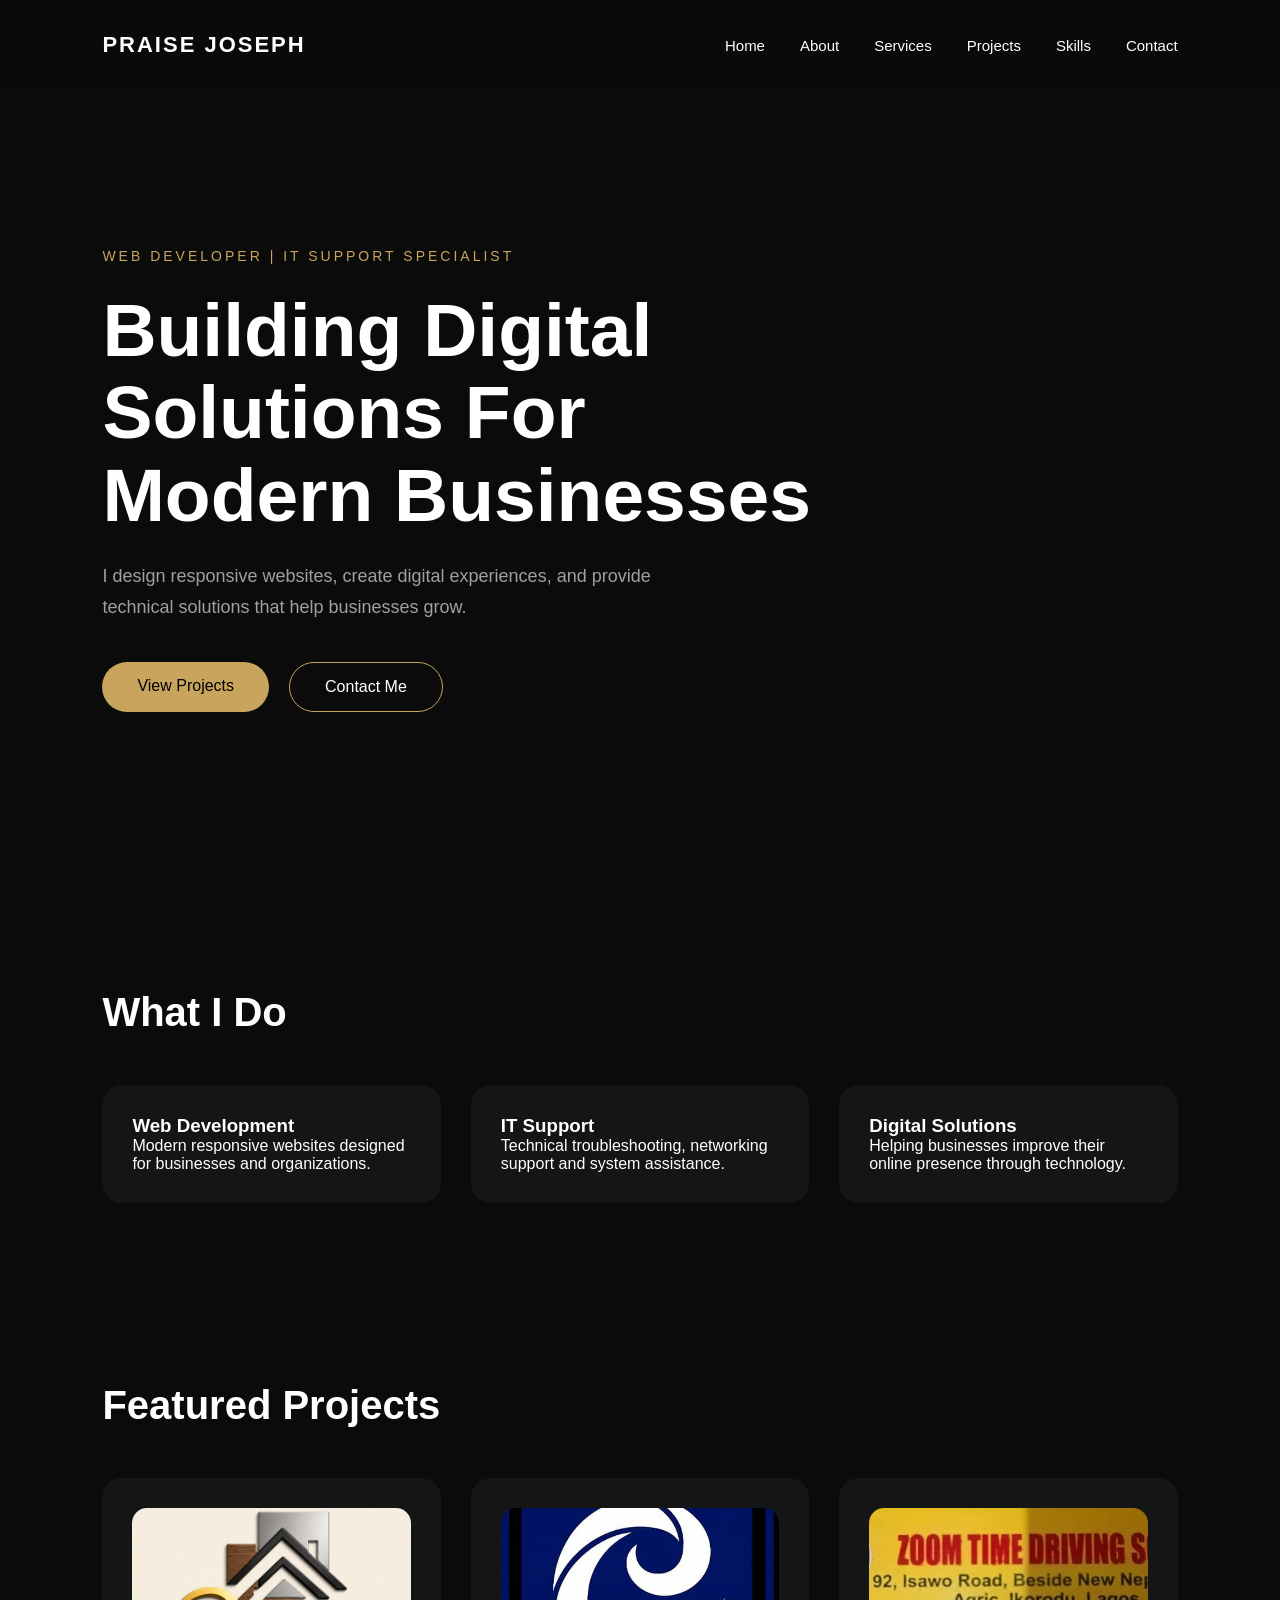
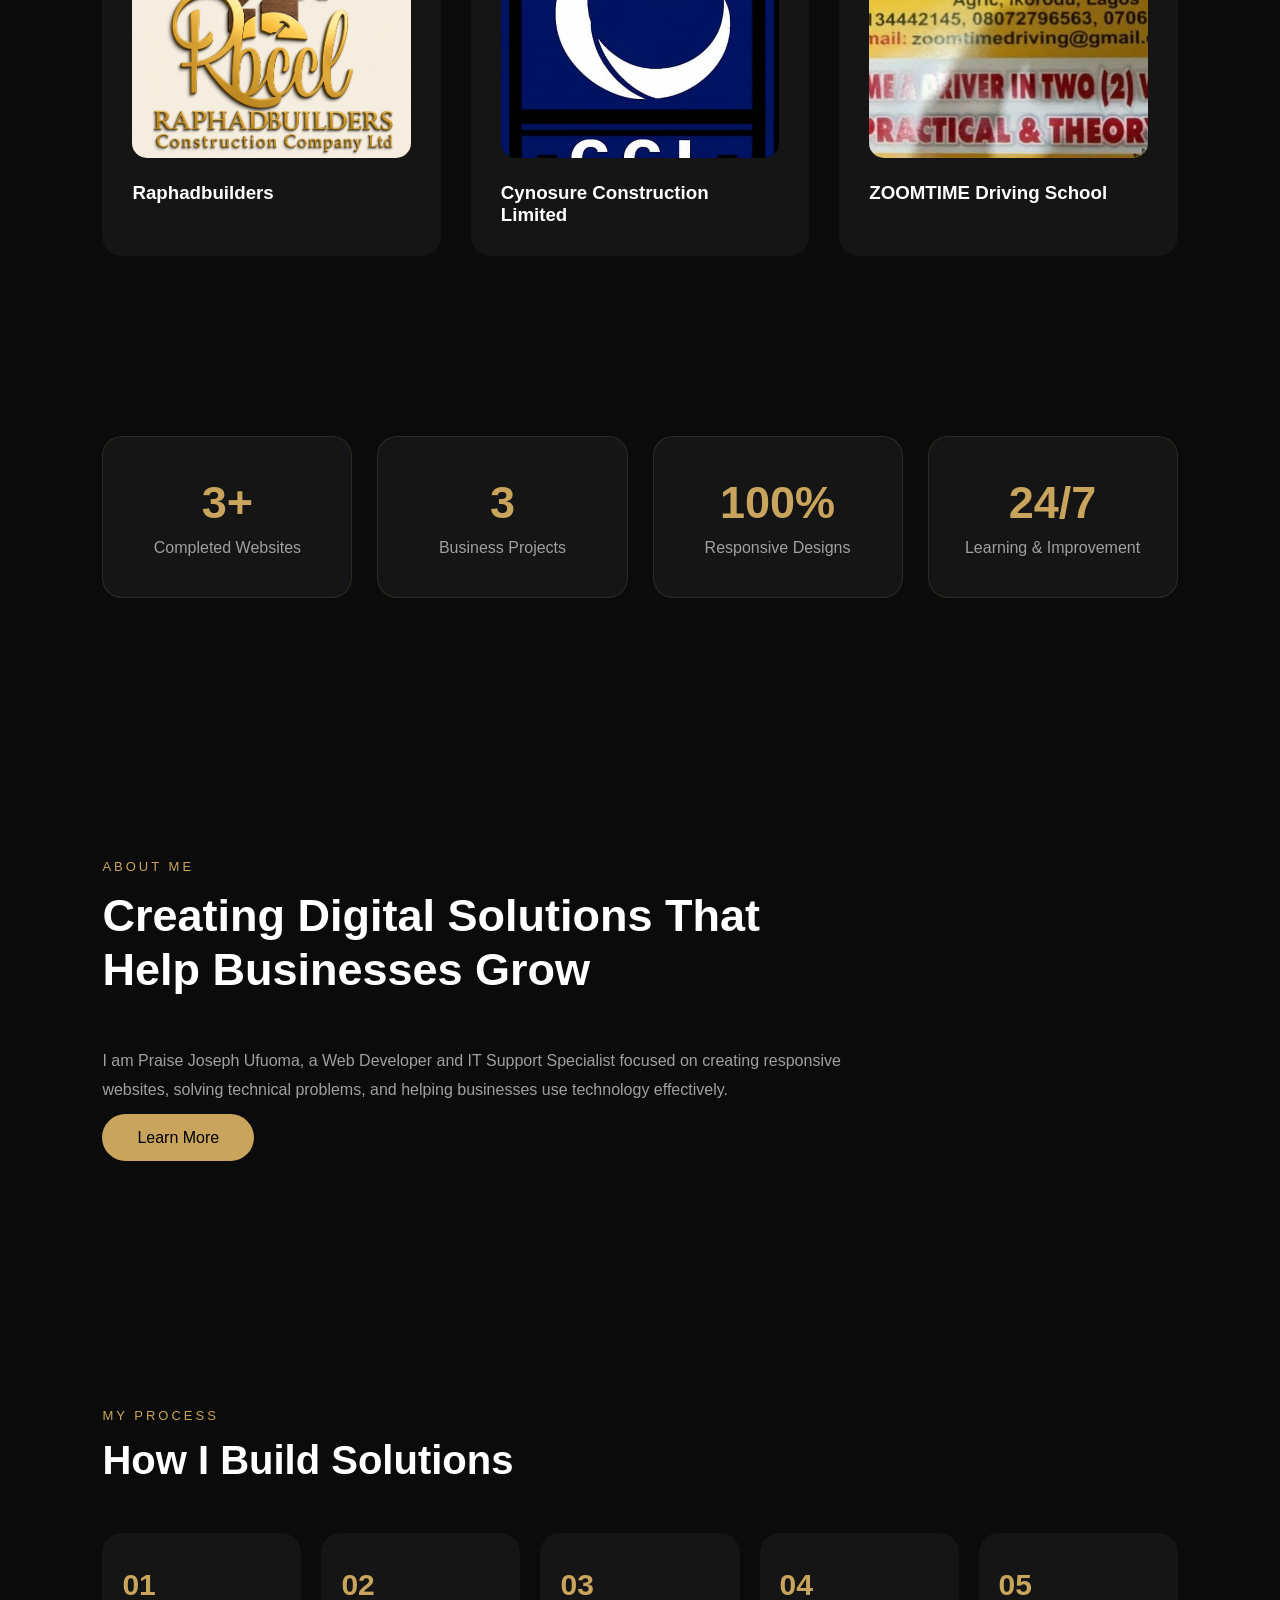
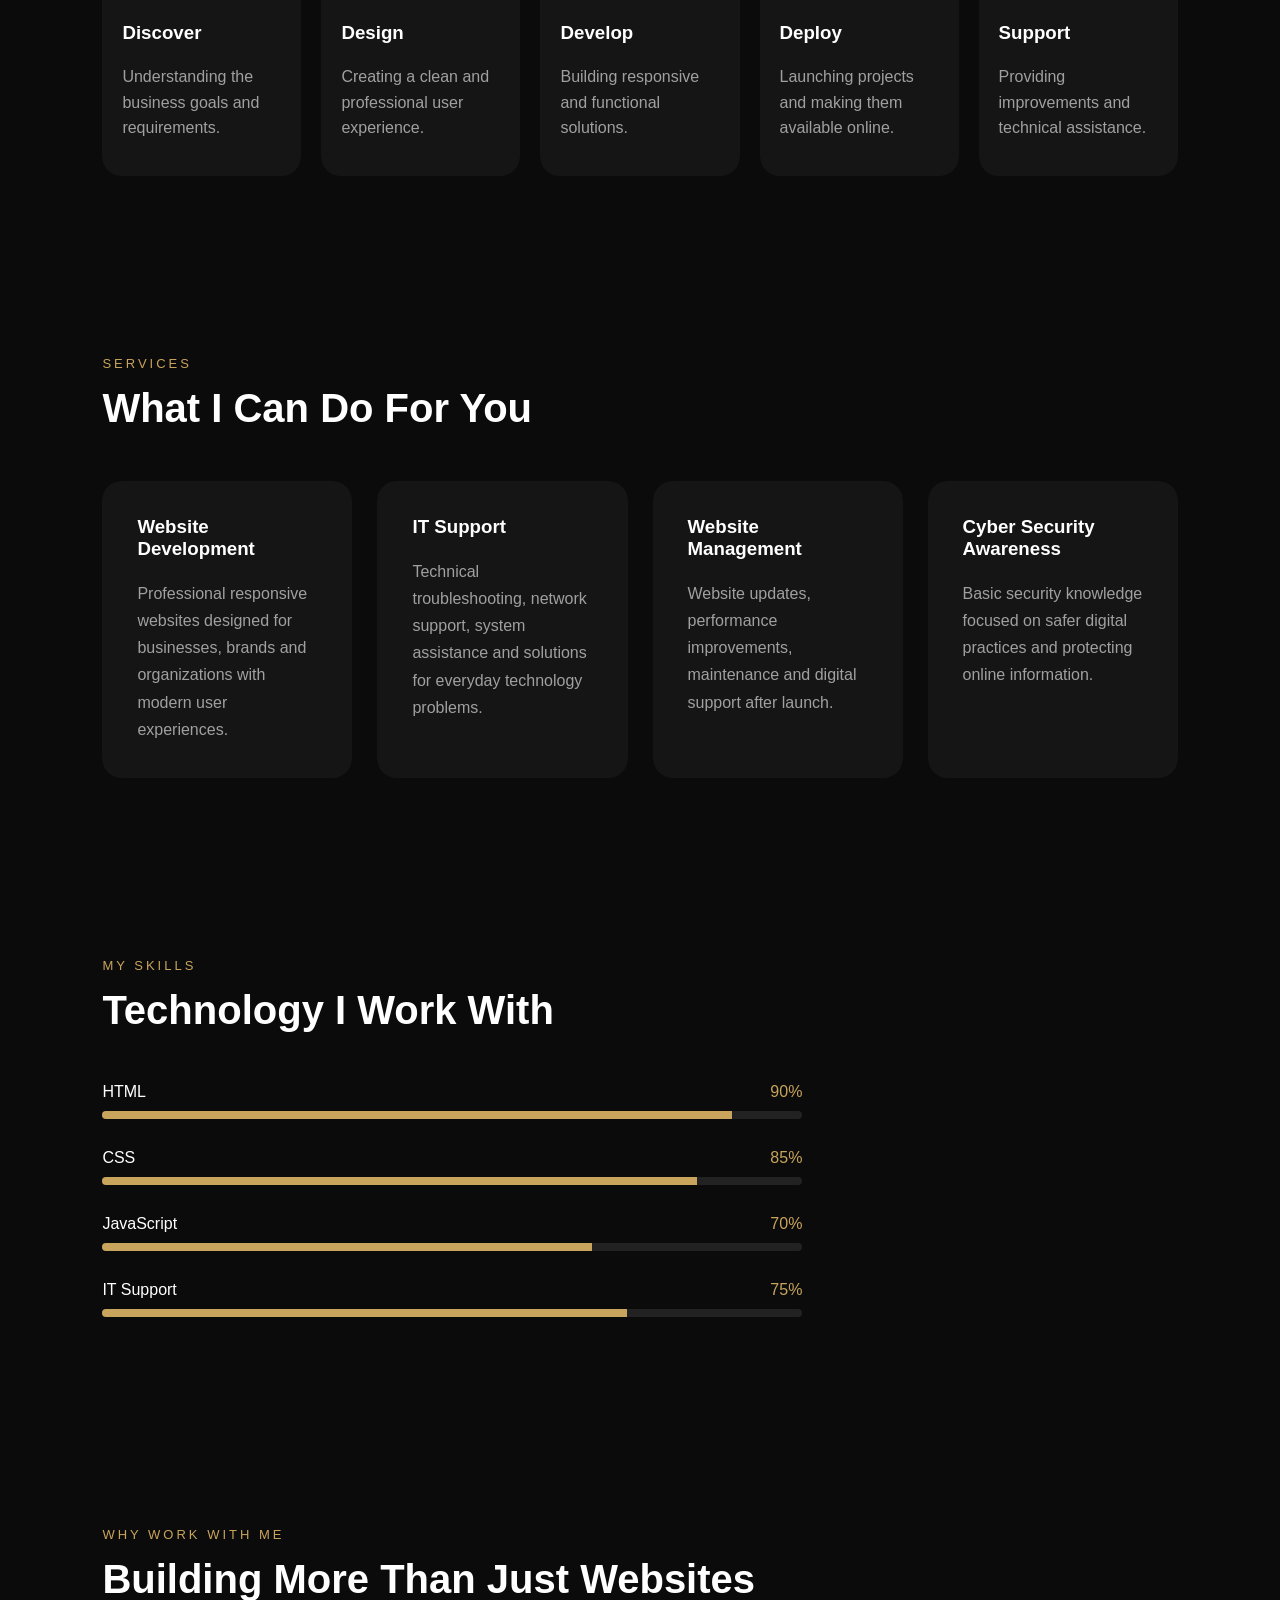
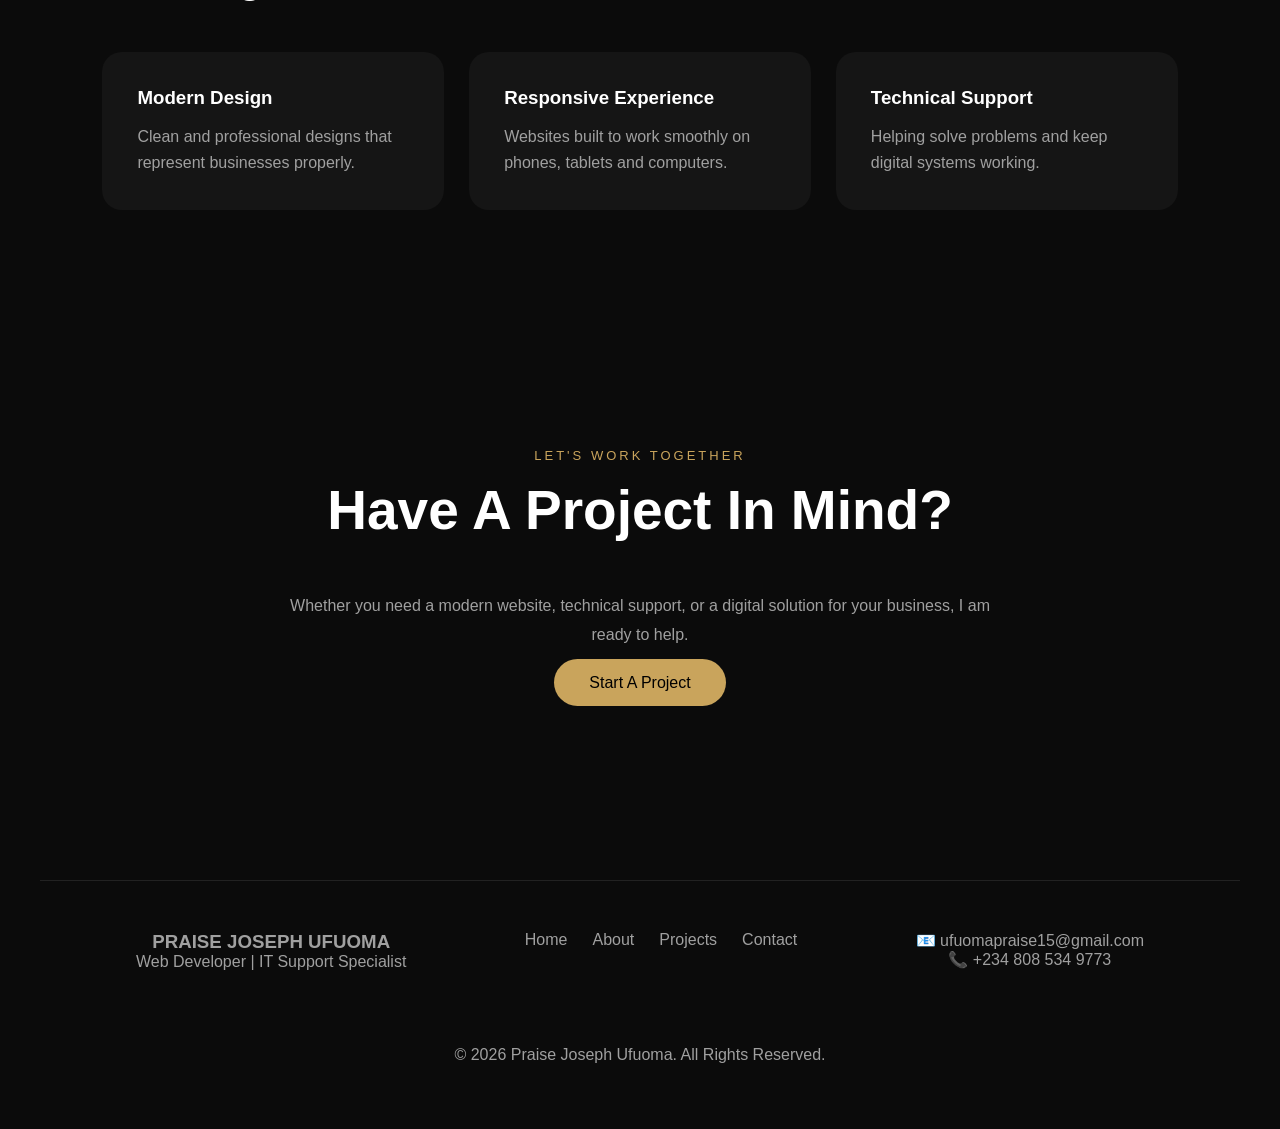
<file: index.html>
<!DOCTYPE html>
<html lang="en">

<head>

<meta charset="UTF-8">

<meta name="viewport" content="width=device-width, initial-scale=1.0">

<title>Praise Joseph Ufuoma | Web Developer & IT Support Specialist</title>

<meta name="description" content="Praise Joseph Ufuoma is a Web Developer and IT Support Specialist creating responsive websites, digital solutions and technical support for businesses in Lagos Nigeria.">

<meta name="keywords" content="Praise Joseph Ufuoma, Web Developer Nigeria, IT Support Specialist, Website Designer Lagos, HTML CSS JavaScript">

<meta name="author" content="Praise Joseph Ufuoma">


<link rel="stylesheet" href="css/style.css">

<link rel="icon" type="image/png" href="images/favicon.png">

<!-- Open Graph / Social Sharing -->

<meta property="og:title" content="Praise Joseph Ufuoma | Web Developer & IT Support Specialist">

<meta property="og:description" content="I create responsive websites, digital solutions and provide IT support for businesses.">

<meta property="og:type" content="website">

<meta property="og:image" content="images/profile.jpg">

<meta property="og:url" content="https://your-domain.com">

<meta name="twitter:card" content="summary_large_image">

<meta name="twitter:title" content="Praise Joseph Ufuoma | Web Developer">

<meta name="twitter:description" content="Web Developer and IT Support Specialist creating modern digital solutions.">

<meta name="twitter:image" content="images/profile.jpg">

<script type="application/ld+json">
{
 "@context":"https://schema.org",
 "@type":"Person",
 "name":"Praise Joseph Ufuoma",
 "jobTitle":"Web Developer and IT Support Specialist",
 "address":{
   "@type":"PostalAddress",
   "addressLocality":"Lagos",
   "addressCountry":"Nigeria"
 },
 "email":"ufuomapraise15@gmail.com",
 "telephone":"+2348085349773",
 "knowsAbout":[
   "Web Development",
   "HTML",
   "CSS",
   "JavaScript",
   "IT Support",
   "Cyber Security"
 ]
}
</script>

</head>


<body>


<!-- LOADING SCREEN -->

<div class="loading-screen">

    <div class="loading-content">

        <img src="images/logo.png"
        alt="Praise Joseph Ufuoma Web Developer Logo"
        class="loading-logo">

        <p>Loading Experience</p>

        <div class="loading-line">
            <span></span>
        </div>

    </div>

</div>




<!-- HEADER -->

<header class="site-header">


<a href="index.html" class="logo">
PRAISE JOSEPH
</a>



<button class="menu-toggle">

<span></span>
<span></span>
<span></span>

</button>



<nav class="nav-menu">

<a href="index.html">Home</a>

<a href="about.html">About</a>

<a href="services.html">Services</a>

<a href="projects.html">Projects</a>

<a href="skills.html">Skills</a>

<a href="contact.html">Contact</a>


</nav>



</header>





<!-- HERO -->

<section class="hero">


<div class="hero-content">


<p class="hero-tag">
WEB DEVELOPER | IT SUPPORT SPECIALIST
</p>


<h1>
Building Digital Solutions For Modern Businesses
</h1>



<p class="hero-text">

I design responsive websites, create digital experiences,
and provide technical solutions that help businesses grow.

</p>




<div class="hero-buttons">


<a href="projects.html" class="btn primary">
View Projects
</a>


<a href="contact.html" class="btn secondary">
Contact Me
</a>



</div>


</div>



</section>





<!-- SERVICES PREVIEW -->

<section class="services-preview">


<h2>
What I Do
</h2>


<div class="service-grid">


<div class="service-card">

<h3>
Web Development
</h3>

<p>
Modern responsive websites designed for businesses and organizations.
</p>

</div>



<div class="service-card">

<h3>
IT Support
</h3>

<p>
Technical troubleshooting, networking support and system assistance.
</p>

</div>



<div class="service-card">

<h3>
Digital Solutions
</h3>

<p>
Helping businesses improve their online presence through technology.
</p>

</div>



</div>


</section>







<!-- PROJECT PREVIEW -->


<section class="projects-preview">


<h2>
Featured Projects
</h2>



<div class="project-grid">


<div class="project-card">

<img 
src="images/raphadbuilders-construction-website.jpg"
alt="Raphadbuilders construction company website designed by Praise Joseph Ufuoma">

<h3>
Raphadbuilders
</h3>

</div>



<div class="project-card">

<img 
src="images/cynosure-construction-website.jpg"
alt="Cynosure Construction Limited website designed by Praise Joseph Ufuoma">


<h3>
Cynosure Construction Limited
</h3>

</div>




<div class="project-card">

<img 
src="images/zoomtime-driving-school-website.jpg"
alt="ZOOMTIME Driving School website designed by Praise Joseph Ufuoma">

<h3>
ZOOMTIME Driving School
</h3>


</div>



</div>



</section>



<!-- =====================================================
     STATS SECTION
===================================================== -->

<section class="stats-section">

<div class="stats-grid">

<div class="stat-card">
<h2>3+</h2>
<p>Completed Websites</p>
</div>


<div class="stat-card">
<h2>3</h2>
<p>Business Projects</p>
</div>


<div class="stat-card">
<h2>100%</h2>
<p>Responsive Designs</p>
</div>


<div class="stat-card">
<h2>24/7</h2>
<p>Learning & Improvement</p>
</div>


</div>

</section>





<!-- =====================================================
     ABOUT PREVIEW
===================================================== -->


<section class="about-preview">


<div class="about-content">

<p class="section-tag">
ABOUT ME
</p>


<h2>
Creating Digital Solutions That Help Businesses Grow
</h2>


<p>
I am Praise Joseph Ufuoma, a Web Developer and IT Support Specialist
focused on creating responsive websites, solving technical problems,
and helping businesses use technology effectively.
</p>


<a href="about.html" class="btn primary">
Learn More
</a>


</div>


</section>





<!-- =====================================================
     MY PROCESS
===================================================== -->


<section class="process-section">


<p class="section-tag">
MY PROCESS
</p>


<h2>
How I Build Solutions
</h2>



<div class="process-grid">


<div class="process-card">

<span>
01
</span>

<h3>
Discover
</h3>

<p>
Understanding the business goals and requirements.
</p>

</div>




<div class="process-card">

<span>
02
</span>

<h3>
Design
</h3>

<p>
Creating a clean and professional user experience.
</p>

</div>




<div class="process-card">

<span>
03
</span>

<h3>
Develop
</h3>

<p>
Building responsive and functional solutions.
</p>

</div>




<div class="process-card">

<span>
04
</span>

<h3>
Deploy
</h3>

<p>
Launching projects and making them available online.
</p>

</div>




<div class="process-card">

<span>
05
</span>

<h3>
Support
</h3>

<p>
Providing improvements and technical assistance.
</p>

</div>


</div>


</section>

<!-- =====================================================
     SERVICES FULL SECTION
===================================================== -->

<section class="services-full">


<p class="section-tag">
SERVICES
</p>


<h2>
What I Can Do For You
</h2>



<div class="services-grid">



<div class="service-box">

<h3>
Website Development
</h3>

<p>
Professional responsive websites designed for businesses,
brands and organizations with modern user experiences.
</p>

</div>



<div class="service-box">

<h3>
IT Support
</h3>

<p>
Technical troubleshooting, network support, system assistance
and solutions for everyday technology problems.
</p>

</div>




<div class="service-box">

<h3>
Website Management
</h3>

<p>
Website updates, performance improvements, maintenance
and digital support after launch.
</p>

</div>




<div class="service-box">

<h3>
Cyber Security Awareness
</h3>

<p>
Basic security knowledge focused on safer digital practices
and protecting online information.
</p>

</div>



</div>


</section>







<!-- =====================================================
     SKILLS SECTION
===================================================== -->


<section class="skills-preview">


<p class="section-tag">
MY SKILLS
</p>


<h2>
Technology I Work With
</h2>



<div class="skill-list">


<div class="skill-item">

<div class="skill-title">

<span>
HTML
</span>

<span>
90%
</span>

</div>

<div class="skill-bar">
<div class="skill-progress html"></div>
</div>


</div>





<div class="skill-item">

<div class="skill-title">

<span>
CSS
</span>

<span>
85%
</span>

</div>

<div class="skill-bar">
<div class="skill-progress css"></div>
</div>


</div>





<div class="skill-item">

<div class="skill-title">

<span>
JavaScript
</span>

<span>
70%
</span>

</div>

<div class="skill-bar">
<div class="skill-progress js"></div>
</div>


</div>





<div class="skill-item">

<div class="skill-title">

<span>
IT Support
</span>

<span>
75%
</span>

</div>

<div class="skill-bar">
<div class="skill-progress it"></div>
</div>


</div>



</div>


</section>








<!-- =====================================================
     WHY CHOOSE ME
===================================================== -->


<section class="why-section">


<p class="section-tag">
WHY WORK WITH ME
</p>


<h2>
Building More Than Just Websites
</h2>



<div class="why-grid">


<div class="why-card">

<h3>
Modern Design
</h3>

<p>
Clean and professional designs that represent businesses properly.
</p>

</div>



<div class="why-card">

<h3>
Responsive Experience
</h3>

<p>
Websites built to work smoothly on phones, tablets and computers.
</p>

</div>




<div class="why-card">

<h3>
Technical Support
</h3>

<p>
Helping solve problems and keep digital systems working.
</p>

</div>



</div>


</section>


<!-- =====================================================
     CONTACT CTA
===================================================== -->

<section class="contact-cta">


<div class="cta-content">


<p class="section-tag">
LET'S WORK TOGETHER
</p>


<h2>
Have A Project In Mind?
</h2>


<p>
Whether you need a modern website, technical support,
or a digital solution for your business, I am ready to help.
</p>



<a href="contact.html" class="btn primary">
Start A Project
</a>


</div>


</section>

<!-- =====================================================
     FOOTER
===================================================== -->


<footer>


<div class="footer-content">


<div class="footer-brand">

<h3>
PRAISE JOSEPH UFUOMA
</h3>

<p>
Web Developer | IT Support Specialist
</p>


</div>




<div class="footer-links">


<a href="index.html">
Home
</a>

<a href="about.html">
About
</a>

<a href="projects.html">
Projects
</a>

<a href="contact.html">
Contact
</a>


</div>




<div class="footer-contact">

<p>
📧 ufuomapraise15@gmail.com
</p>

<p>
📞 +234 808 534 9773
</p>


</div>


</div>




<div class="copyright">

<p>
© 2026 Praise Joseph Ufuoma. All Rights Reserved.
</p>

</div>



</footer>





<script src="js/script.js"></script>


</body>

</html>
</file>
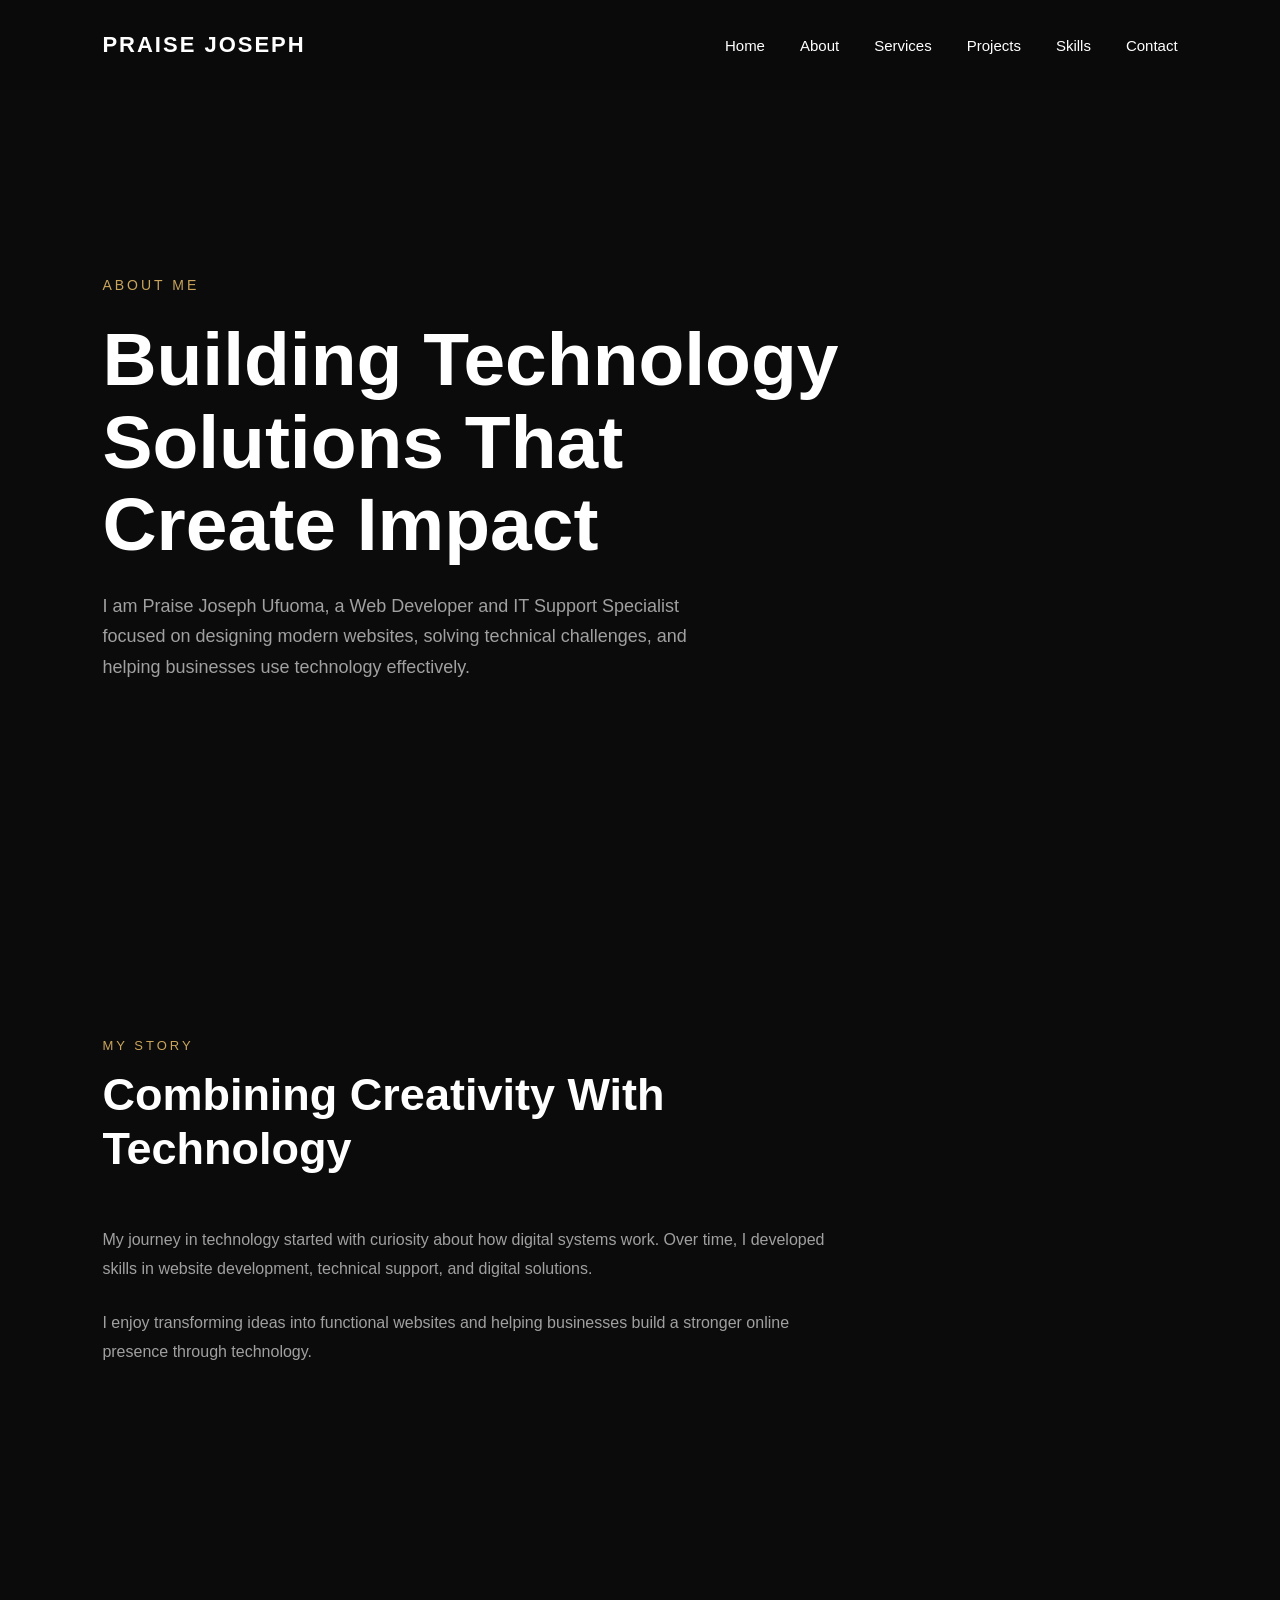
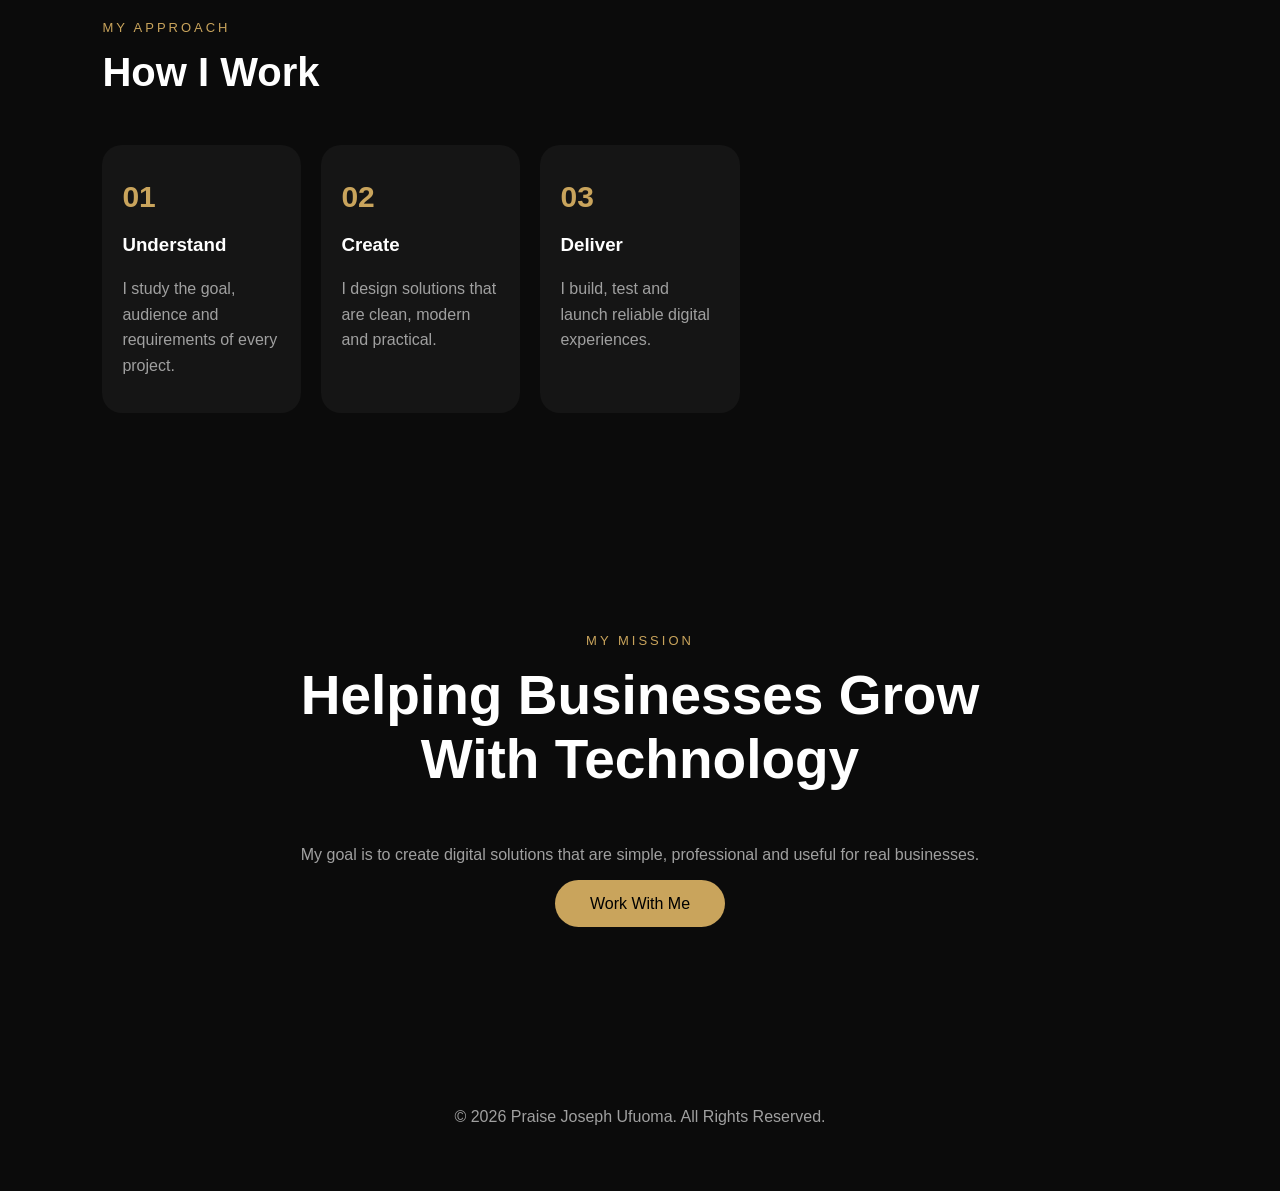
<file: about.html>
<!DOCTYPE html>
<html lang="en">

<head>

<meta charset="UTF-8">

<meta name="viewport" content="width=device-width, initial-scale=1.0">

<title>About Praise Joseph Ufuoma | Web Developer & IT Support Specialist</title>

<meta name="description" content="Learn about Praise Joseph Ufuoma, a Web Developer and IT Support Specialist creating digital solutions for businesses.">

<meta name="author" content="Praise Joseph Ufuoma">

<link rel="stylesheet" href="css/style.css">

<link rel="icon" type="image/png" href="images/favicon.png">

</head>


<body>


<!-- LOADING SCREEN -->

<div class="loading-screen">

<div class="loading-content">

<img src="images/logo.png"
alt="Praise Joseph Ufuoma Web Developer Logo"
class="loading-logo">

<p>Loading Experience</p>

<div class="loading-line">
<span></span>
</div>

</div>

</div>





<!-- HEADER -->

<header class="site-header">


<a href="index.html" class="logo">
PRAISE JOSEPH
</a>


<button class="menu-toggle">

<span></span>
<span></span>
<span></span>

</button>



<nav class="nav-menu">

<a href="index.html">Home</a>

<a href="about.html">About</a>

<a href="services.html">Services</a>

<a href="projects.html">Projects</a>

<a href="skills.html">Skills</a>

<a href="contact.html">Contact</a>

</nav>


</header>






<!-- ABOUT HERO -->


<section class="hero">


<div class="hero-content">


<p class="hero-tag">
ABOUT ME
</p>


<h1>
Building Technology Solutions That Create Impact
</h1>


<p class="hero-text">

I am Praise Joseph Ufuoma, a Web Developer and IT Support Specialist
focused on designing modern websites, solving technical challenges,
and helping businesses use technology effectively.

</p>


</div>


</section>








<!-- MY STORY -->


<section class="about-preview">


<div class="about-content">


<p class="section-tag">
MY STORY
</p>


<h2>
Combining Creativity With Technology
</h2>


<p>

My journey in technology started with curiosity about how digital
systems work. Over time, I developed skills in website development,
technical support, and digital solutions.

</p>


<p>

I enjoy transforming ideas into functional websites and helping
businesses build a stronger online presence through technology.

</p>


</div>


</section>







<!-- APPROACH -->


<section class="process-section">


<p class="section-tag">
MY APPROACH
</p>


<h2>
How I Work
</h2>



<div class="process-grid">


<div class="process-card">

<span>
01
</span>

<h3>
Understand
</h3>

<p>
I study the goal, audience and requirements of every project.
</p>

</div>



<div class="process-card">

<span>
02
</span>

<h3>
Create
</h3>

<p>
I design solutions that are clean, modern and practical.
</p>

</div>



<div class="process-card">

<span>
03
</span>

<h3>
Deliver
</h3>

<p>
I build, test and launch reliable digital experiences.
</p>

</div>


</div>


</section>







<!-- MISSION -->


<section class="contact-cta">


<div class="cta-content">


<p class="section-tag">
MY MISSION
</p>


<h2>
Helping Businesses Grow With Technology
</h2>


<p>

My goal is to create digital solutions that are simple,
professional and useful for real businesses.

</p>


<a href="contact.html" class="btn primary">
Work With Me
</a>


</div>


</section>








<footer>


<div class="copyright">

<p>
© 2026 Praise Joseph Ufuoma. All Rights Reserved.
</p>

</div>


</footer>




<script src="js/script.js"></script>


</body>

</html>
</file>
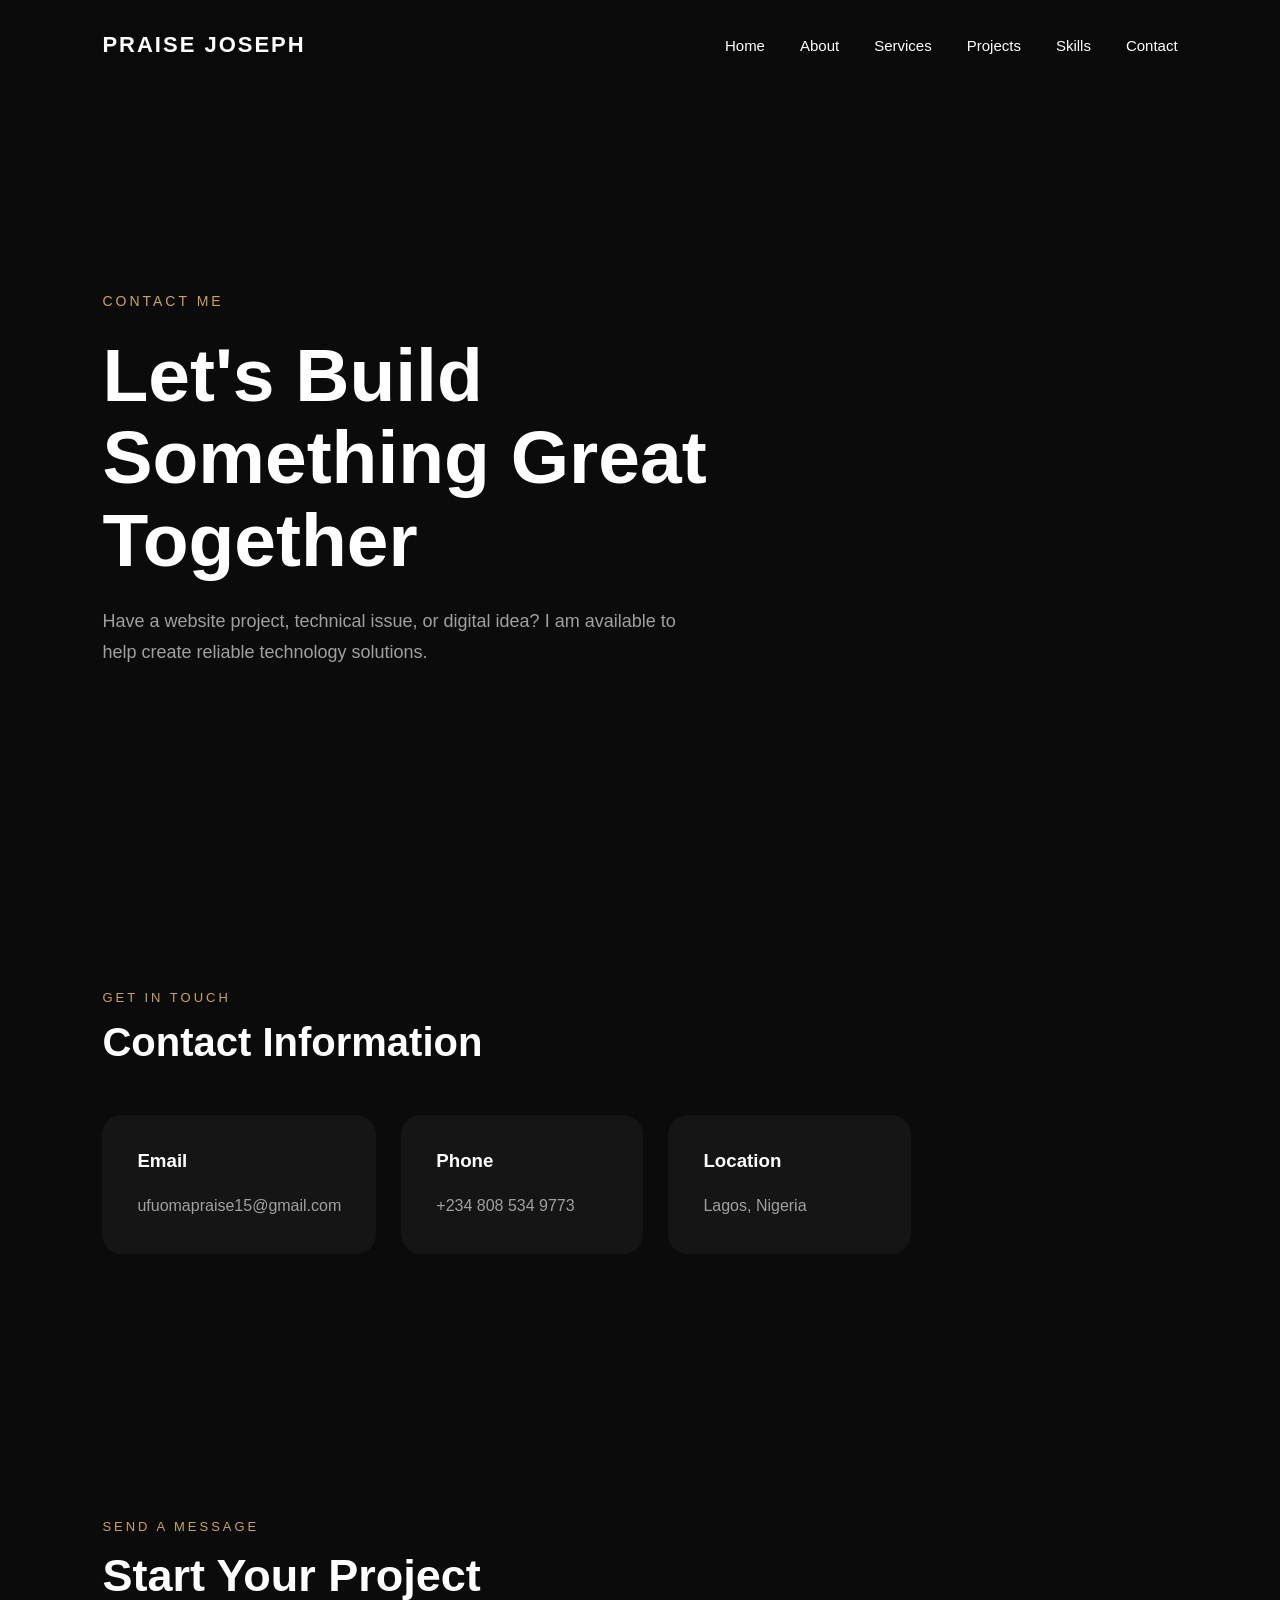
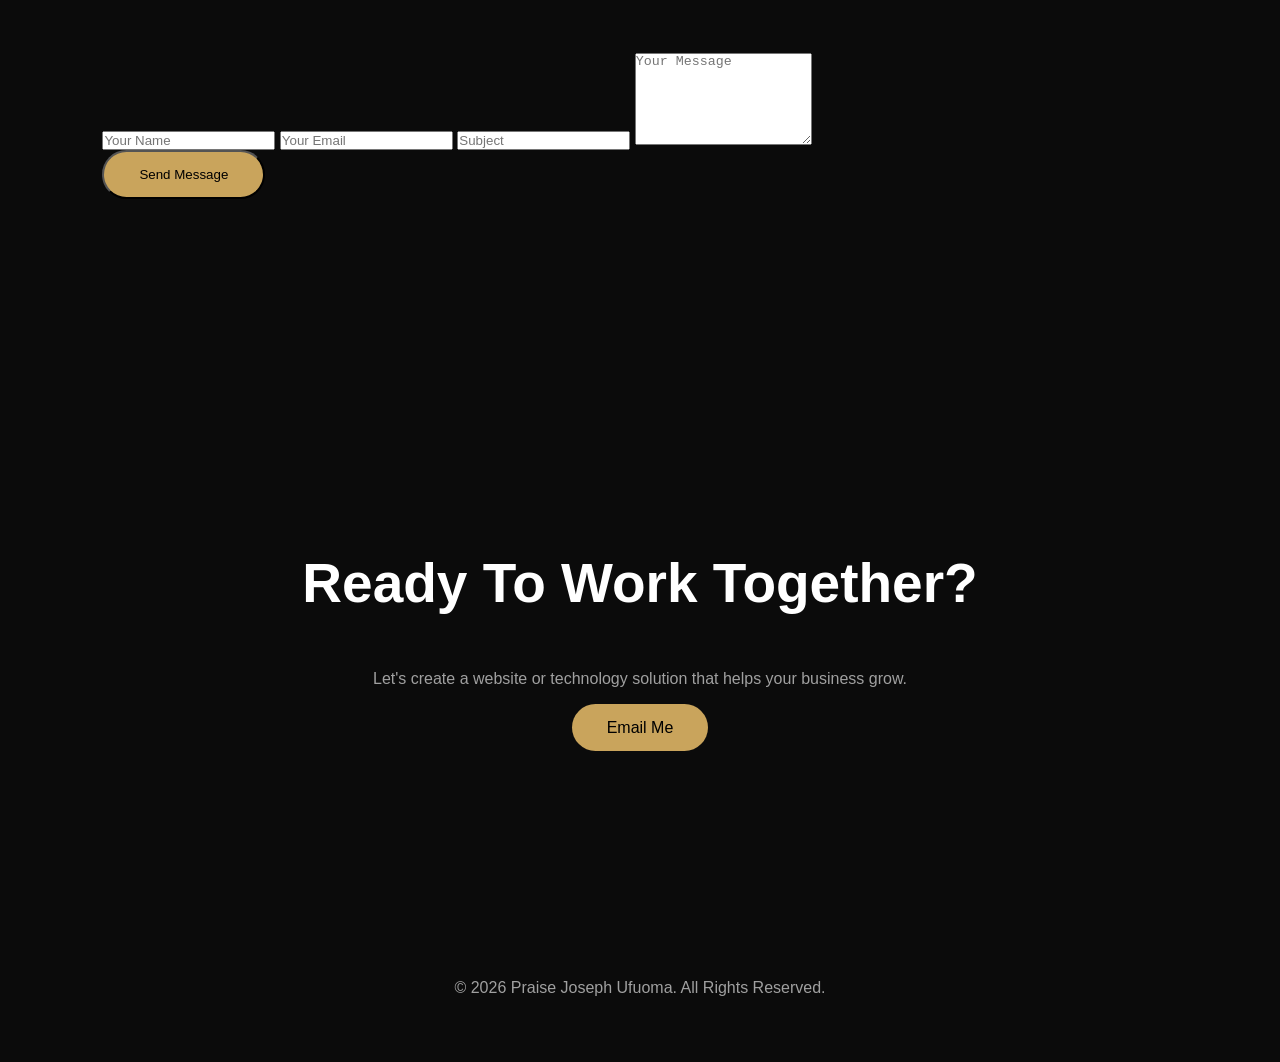
<file: contact.html>
<!DOCTYPE html>
<html lang="en">

<head>

<meta charset="UTF-8">

<meta name="viewport" content="width=device-width, initial-scale=1.0">

<title>Contact Praise Joseph Ufuoma | Web Developer & IT Support Specialist</title>

<meta name="description" content="Contact Praise Joseph Ufuoma for professional website development, IT support and digital solutions.">

<meta name="author" content="Praise Joseph Ufuoma">

<link rel="stylesheet" href="css/style.css">

<link rel="icon" type="image/png" href="images/favicon.png">

</head>


<body>


<div class="loading-screen">

<div class="loading-content">

<img src="images/logo.png"
alt="Praise Joseph Ufuoma Web Developer Logo"
class="loading-logo">

<p>Loading Experience</p>

<div class="loading-line">
<span></span>
</div>

</div>

</div>




<header class="site-header">


<a href="index.html" class="logo">
PRAISE JOSEPH
</a>


<button class="menu-toggle">

<span></span>
<span></span>
<span></span>

</button>



<nav class="nav-menu">

<a href="index.html">Home</a>

<a href="about.html">About</a>

<a href="services.html">Services</a>

<a href="projects.html">Projects</a>

<a href="skills.html">Skills</a>

<a href="contact.html">Contact</a>

</nav>


</header>







<section class="hero">


<div class="hero-content">


<p class="hero-tag">
CONTACT ME
</p>


<h1>
Let's Build Something Great Together
</h1>


<p class="hero-text">

Have a website project, technical issue, or digital idea?
I am available to help create reliable technology solutions.

</p>


</div>


</section>








<section class="services-full">


<p class="section-tag">
GET IN TOUCH
</p>


<h2>
Contact Information
</h2>



<div class="services-grid">


<div class="service-box">

<h3>
Email
</h3>

<p>
ufuomapraise15@gmail.com
</p>

</div>




<div class="service-box">

<h3>
Phone
</h3>

<p>
+234 808 534 9773
</p>

</div>




<div class="service-box">

<h3>
Location
</h3>

<p>
Lagos, Nigeria
</p>

</div>



</div>


</section>








<section class="about-preview">


<div class="about-content">


<p class="section-tag">
SEND A MESSAGE
</p>


<h2>
Start Your Project</h2>



<form class="contact-form">


<input 
type="text"
placeholder="Your Name"
required>


<input 
type="email"
placeholder="Your Email"
required>


<input 
type="text"
placeholder="Subject"
required>



<textarea
placeholder="Your Message"
rows="6"
required></textarea>



<button class="btn primary">
Send Message
</button>



</form>


</div>


</section>








<section class="contact-cta">


<div class="cta-content">


<h2>
Ready To Work Together?
</h2>


<p>

Let's create a website or technology solution
that helps your business grow.

</p>


<a href="mailto:ufuomapraise15@gmail.com" class="btn primary">
Email Me
</a>


</div>


</section>







<footer>

<div class="copyright">

<p>
© 2026 Praise Joseph Ufuoma. All Rights Reserved.
</p>

</div>

</footer>





<script src="js/script.js"></script>


</body>

</html>
</file>
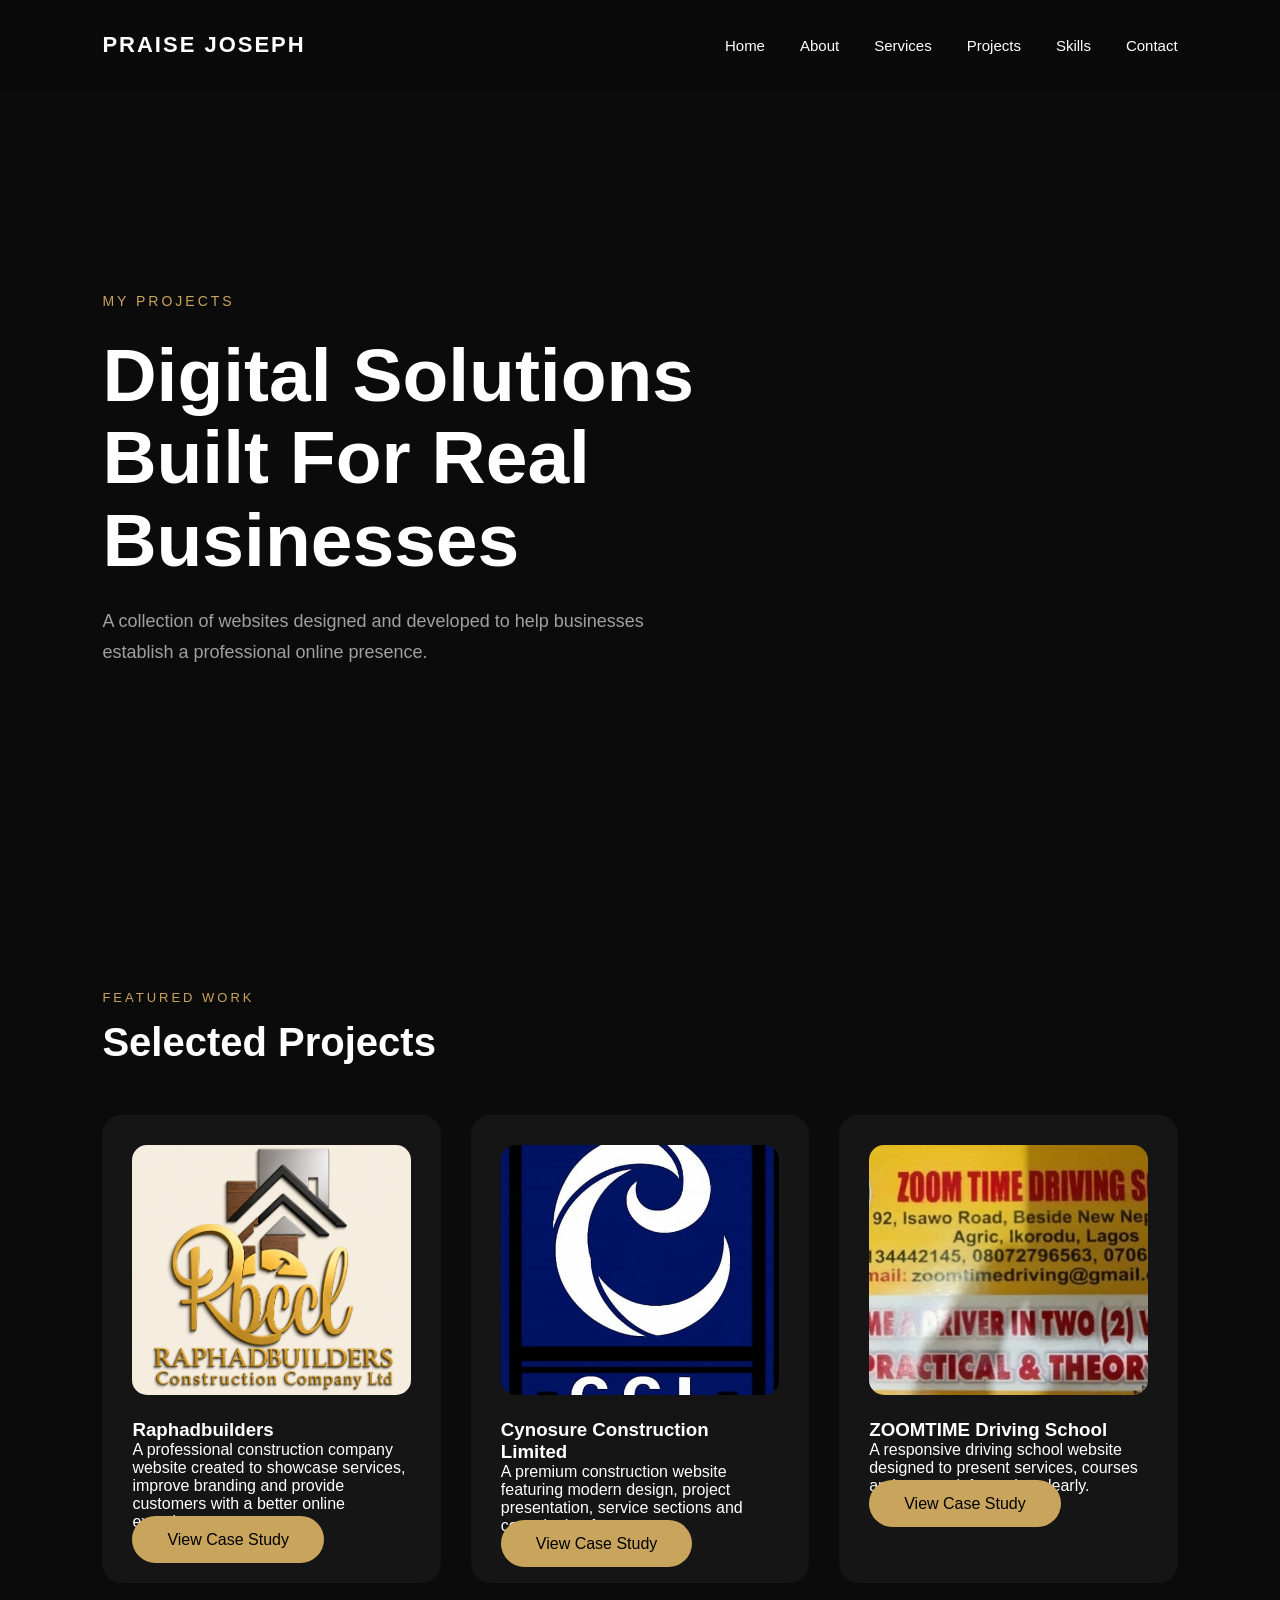
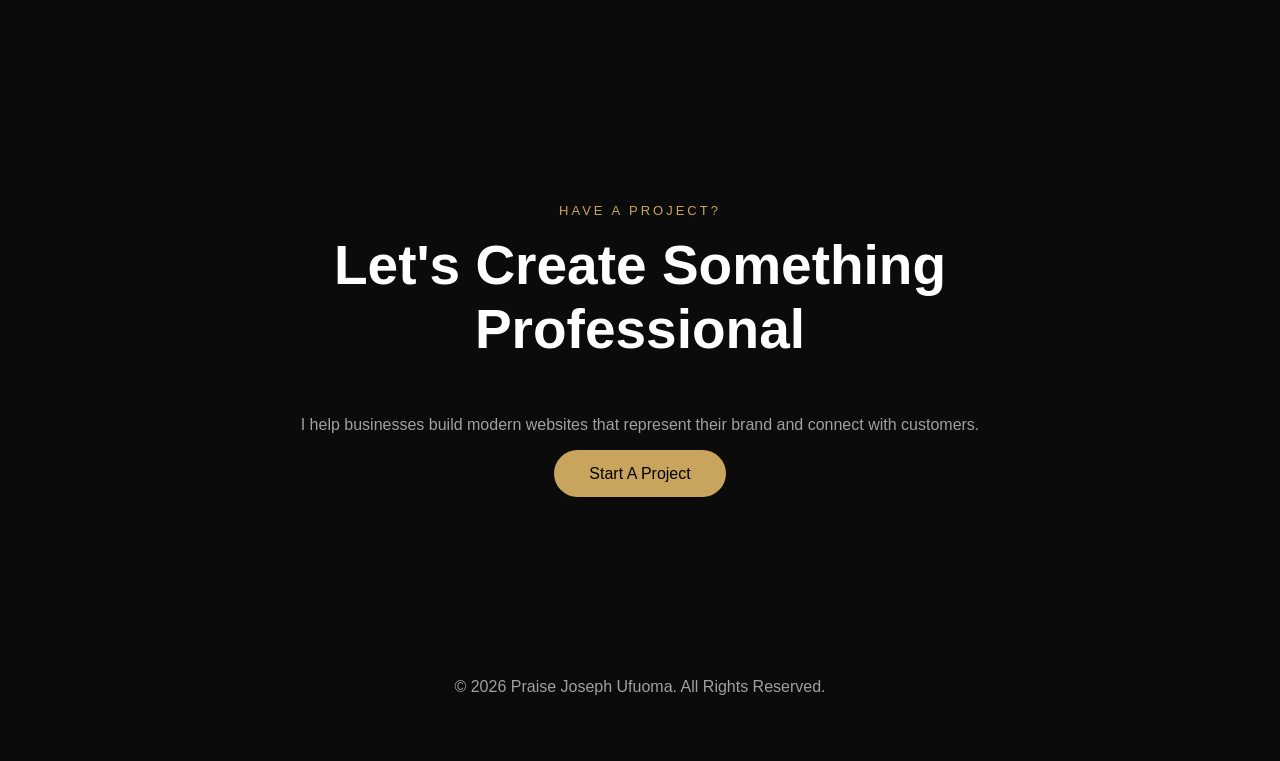
<file: projects.html>
<!DOCTYPE html>
<html lang="en">

<head>

<meta charset="UTF-8">

<meta name="viewport" content="width=device-width, initial-scale=1.0">

<title>Projects | Praise Joseph Ufuoma Web Developer</title>

<meta name="description" content="Explore websites and digital projects created by Praise Joseph Ufuoma including Raphadbuilders, Cynosure Construction Limited and ZOOMTIME Driving School.">

<meta name="author" content="Praise Joseph Ufuoma">

<link rel="stylesheet" href="css/style.css">

<link rel="icon" type="image/png" href="images/favicon.png">

</head>


<body>


<div class="loading-screen">

<div class="loading-content">

<img src="images/logo.png"
alt="Praise Joseph Ufuoma Web Developer Logo"
class="loading-logo">

<p>Loading Experience</p>

<div class="loading-line">
<span></span>
</div>

</div>

</div>





<header class="site-header">


<a href="index.html" class="logo">
PRAISE JOSEPH
</a>


<button class="menu-toggle">

<span></span>
<span></span>
<span></span>

</button>



<nav class="nav-menu">

<a href="index.html">Home</a>

<a href="about.html">About</a>

<a href="services.html">Services</a>

<a href="projects.html">Projects</a>

<a href="skills.html">Skills</a>

<a href="contact.html">Contact</a>

</nav>


</header>







<section class="hero">


<div class="hero-content">


<p class="hero-tag">
MY PROJECTS
</p>


<h1>
Digital Solutions Built For Real Businesses
</h1>


<p class="hero-text">

A collection of websites designed and developed to help
businesses establish a professional online presence.

</p>


</div>


</section>







<section class="projects-preview">


<p class="section-tag">
FEATURED WORK
</p>


<h2>
Selected Projects
</h2>




<div class="project-grid">





<div class="project-card">


<img 
src="images/raphadbuilders-construction-website.jpg"
alt="Raphadbuilders construction company website designed by Praise Joseph Ufuoma"
loading="lazy">


<h3>
Raphadbuilders
</h3>


<p>

A professional construction company website created to
showcase services, improve branding and provide customers
with a better online experience.

</p>


<a href="projects/raphadbuilders.html" class="btn primary">

View Case Study

</a>


</div>







<div class="project-card">


<img 
src="images/cynosure-construction-website.jpg"
alt="Cynosure Construction Limited website designed by Praise Joseph Ufuoma"
loading="lazy">


<h3>
Cynosure Construction Limited
</h3>


<p>

A premium construction website featuring modern design,
project presentation, service sections and consultation features.

</p>


<a href="projects/cynosure.html" class="btn primary">

View Case Study

</a>


</div>







<div class="project-card">


<img 
src="images/zoomtime-driving-school-website.jpg"
alt="ZOOMTIME Driving School website designed by Praise Joseph Ufuoma"
loading="lazy">


<h3>
ZOOMTIME Driving School
</h3>


<p>

A responsive driving school website designed to present
services, courses and contact information clearly.

</p>


<a href="projects/zoomtime.html" class="btn primary">

View Case Study

</a>


</div>





</div>


</section>








<section class="contact-cta">


<div class="cta-content">


<p class="section-tag">
HAVE A PROJECT?
</p>


<h2>
Let's Create Something Professional
</h2>


<p>

I help businesses build modern websites that represent
their brand and connect with customers.

</p>


<a href="contact.html" class="btn primary">
Start A Project
</a>


</div>


</section>







<footer>

<div class="copyright">

<p>
© 2026 Praise Joseph Ufuoma. All Rights Reserved.
</p>

</div>

</footer>




<script src="js/script.js"></script>


</body>

</html>
</file>
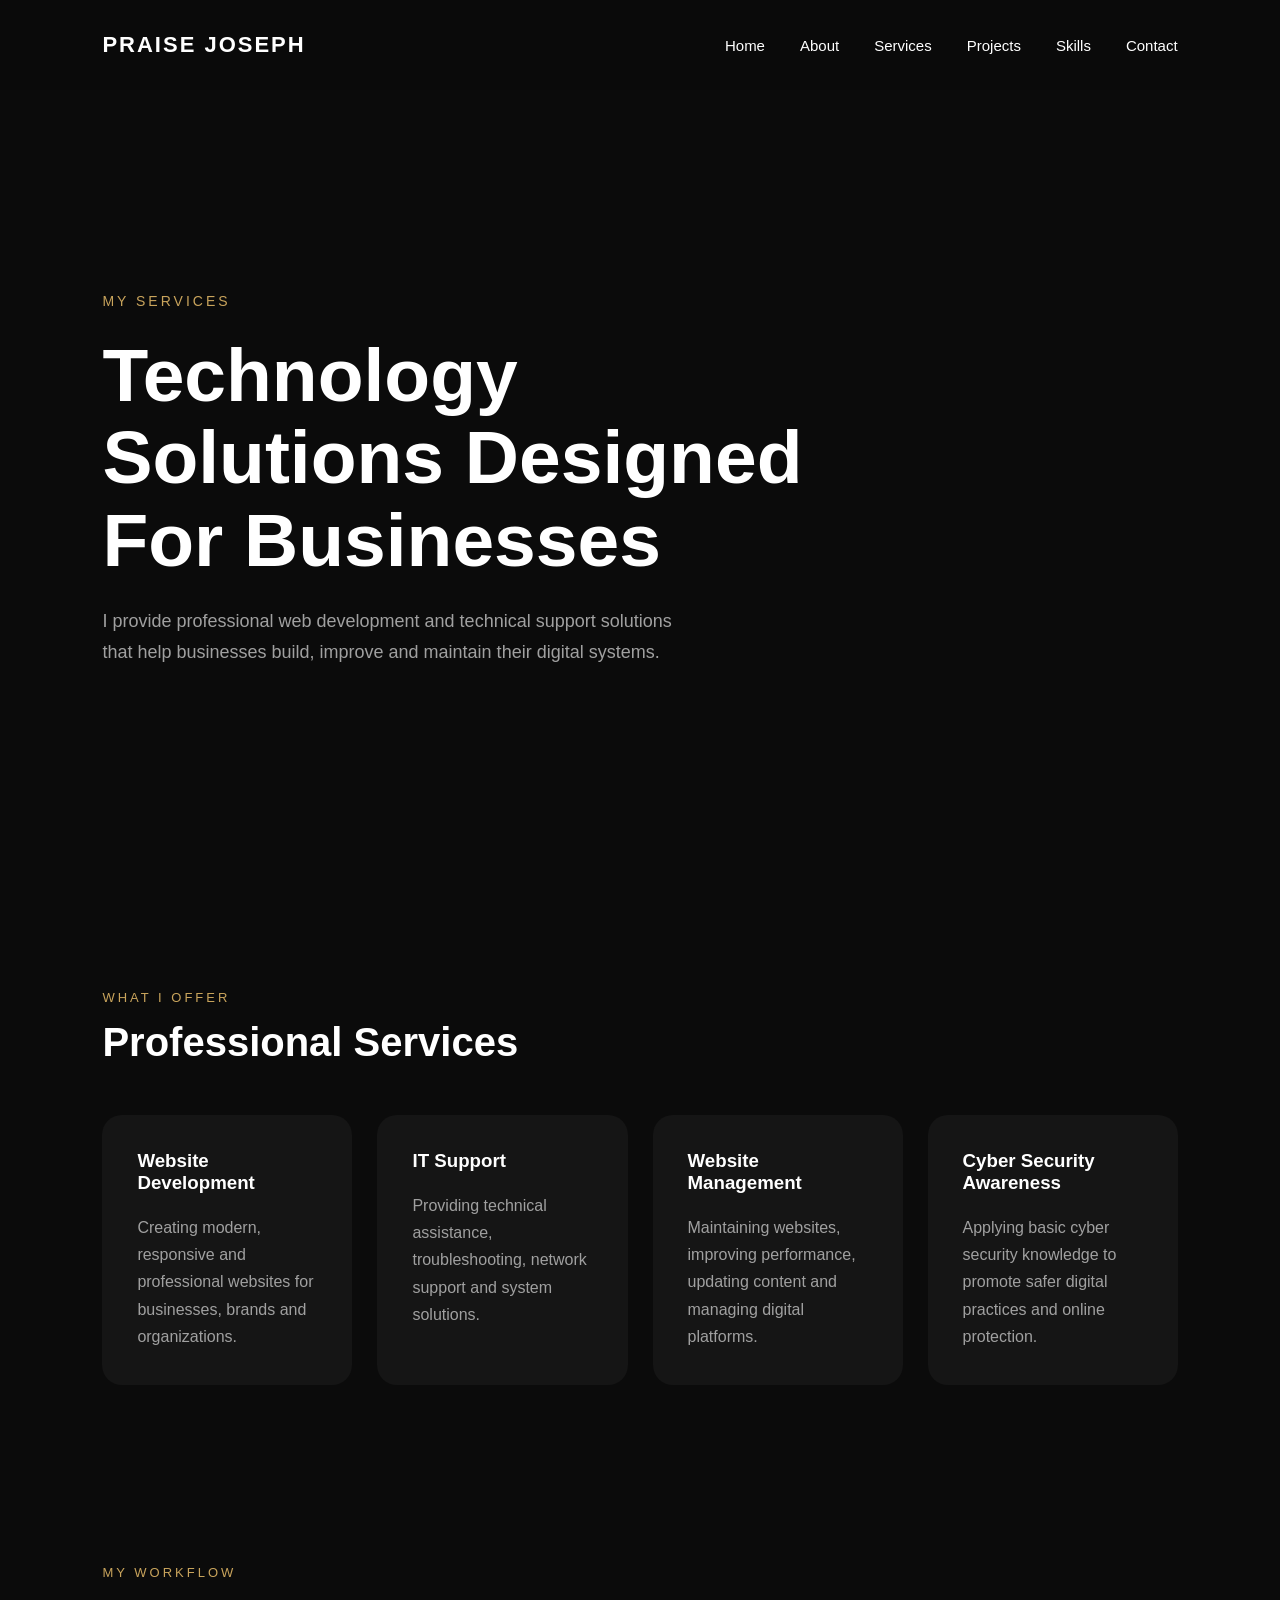
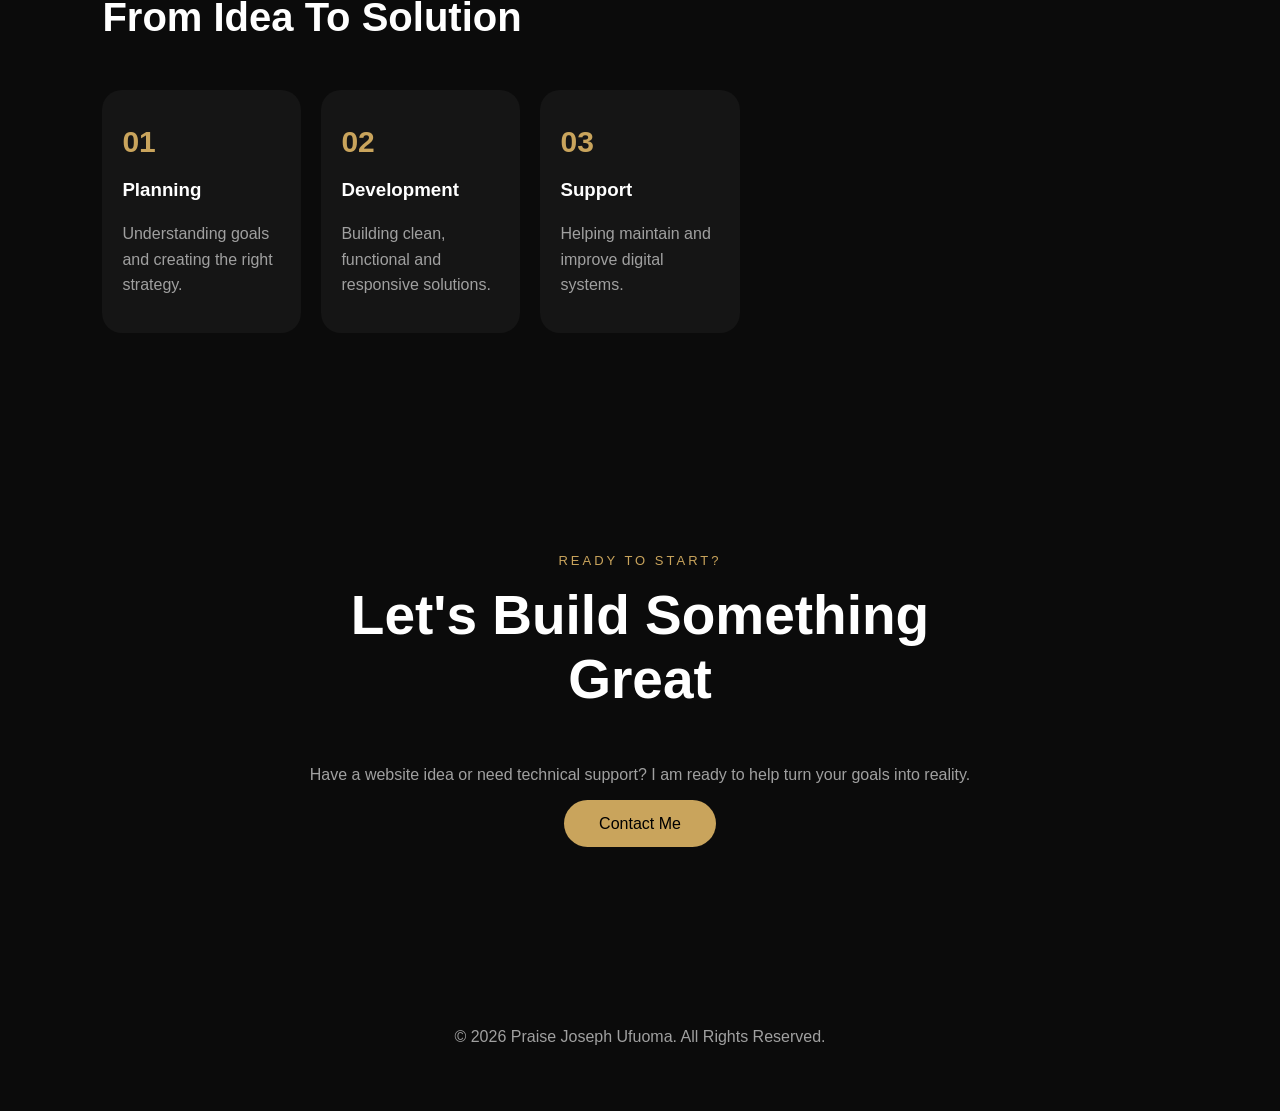
<file: services.html>
<!DOCTYPE html>
<html lang="en">

<head>

<meta charset="UTF-8">

<meta name="viewport" content="width=device-width, initial-scale=1.0">

<title>Services | Praise Joseph Ufuoma - Web Developer & IT Support</title>

<meta name="description" content="Professional web development, IT support, website management and digital solutions services by Praise Joseph Ufuoma.">

<meta name="author" content="Praise Joseph Ufuoma">

<link rel="stylesheet" href="css/style.css">

<link rel="icon" type="image/png" href="images/favicon.png">

</head>


<body>


<!-- LOADING SCREEN -->

<div class="loading-screen">

<div class="loading-content">

<img src="images/logo.png"
alt="Praise Joseph Ufuoma Web Developer Logo"
class="loading-logo">

<p>Loading Experience</p>

<div class="loading-line">
<span></span>
</div>

</div>

</div>





<!-- HEADER -->

<header class="site-header">


<a href="index.html" class="logo">
PRAISE JOSEPH
</a>


<button class="menu-toggle">

<span></span>
<span></span>
<span></span>

</button>



<nav class="nav-menu">

<a href="index.html">Home</a>

<a href="about.html">About</a>

<a href="services.html">Services</a>

<a href="projects.html">Projects</a>

<a href="skills.html">Skills</a>

<a href="contact.html">Contact</a>

</nav>


</header>






<!-- SERVICES HERO -->


<section class="hero">


<div class="hero-content">


<p class="hero-tag">
MY SERVICES
</p>


<h1>
Technology Solutions Designed For Businesses
</h1>


<p class="hero-text">

I provide professional web development and technical support
solutions that help businesses build, improve and maintain
their digital systems.

</p>


</div>


</section>







<!-- SERVICES SECTION -->


<section class="services-full">


<p class="section-tag">
WHAT I OFFER
</p>


<h2>
Professional Services
</h2>



<div class="services-grid">



<div class="service-box">


<h3>
Website Development
</h3>


<p>

Creating modern, responsive and professional websites
for businesses, brands and organizations.

</p>


</div>





<div class="service-box">


<h3>
IT Support
</h3>


<p>

Providing technical assistance, troubleshooting,
network support and system solutions.

</p>


</div>





<div class="service-box">


<h3>
Website Management
</h3>


<p>

Maintaining websites, improving performance,
updating content and managing digital platforms.

</p>


</div>





<div class="service-box">


<h3>
Cyber Security Awareness
</h3>


<p>

Applying basic cyber security knowledge to promote
safer digital practices and online protection.

</p>


</div>



</div>


</section>








<!-- PROCESS -->


<section class="process-section">


<p class="section-tag">
MY WORKFLOW
</p>


<h2>
From Idea To Solution
</h2>



<div class="process-grid">



<div class="process-card">

<span>
01
</span>

<h3>
Planning
</h3>

<p>
Understanding goals and creating the right strategy.
</p>

</div>



<div class="process-card">

<span>
02
</span>

<h3>
Development
</h3>

<p>
Building clean, functional and responsive solutions.
</p>

</div>



<div class="process-card">

<span>
03
</span>

<h3>
Support
</h3>

<p>
Helping maintain and improve digital systems.
</p>

</div>



</div>


</section>







<!-- CTA -->


<section class="contact-cta">


<div class="cta-content">


<p class="section-tag">
READY TO START?
</p>


<h2>
Let's Build Something Great
</h2>


<p>

Have a website idea or need technical support?
I am ready to help turn your goals into reality.

</p>


<a href="contact.html" class="btn primary">
Contact Me
</a>


</div>


</section>







<footer>

<div class="copyright">

<p>
© 2026 Praise Joseph Ufuoma. All Rights Reserved.
</p>

</div>

</footer>





<script src="js/script.js"></script>


</body>

</html>
</file>
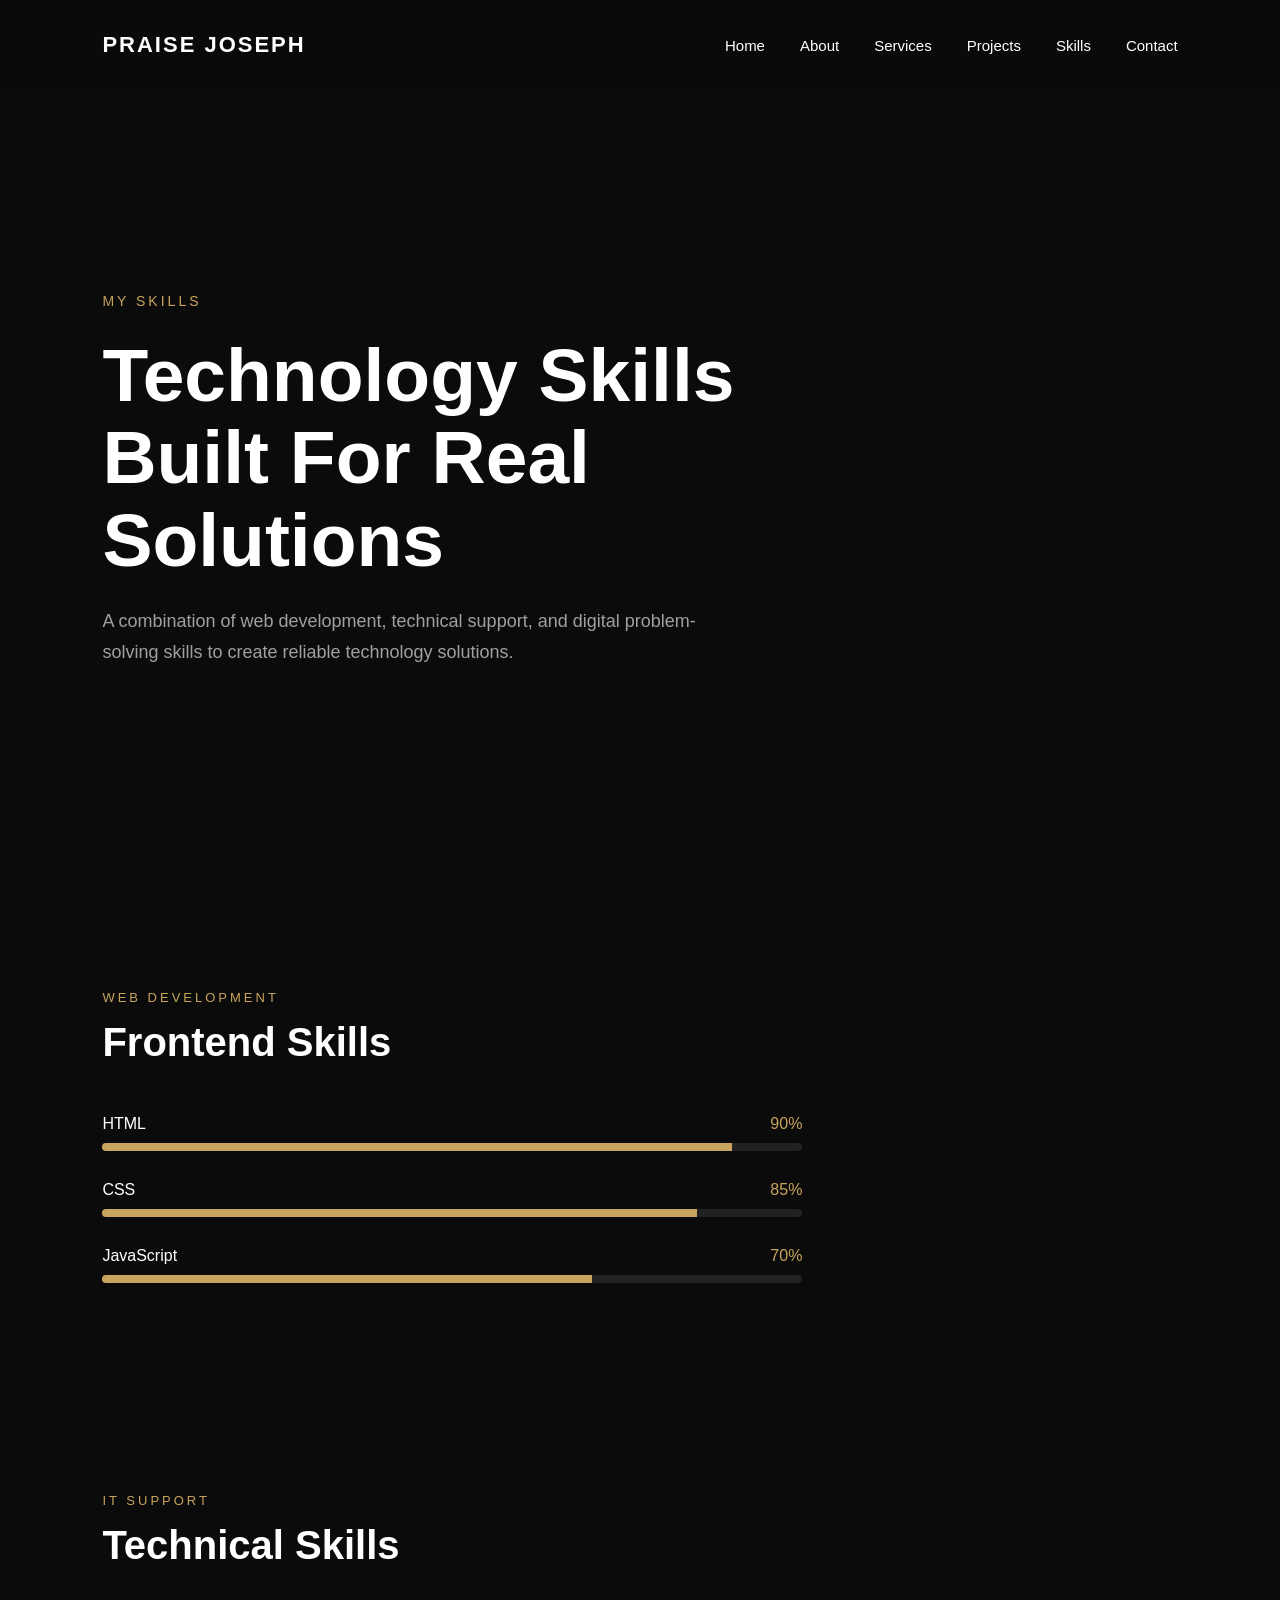
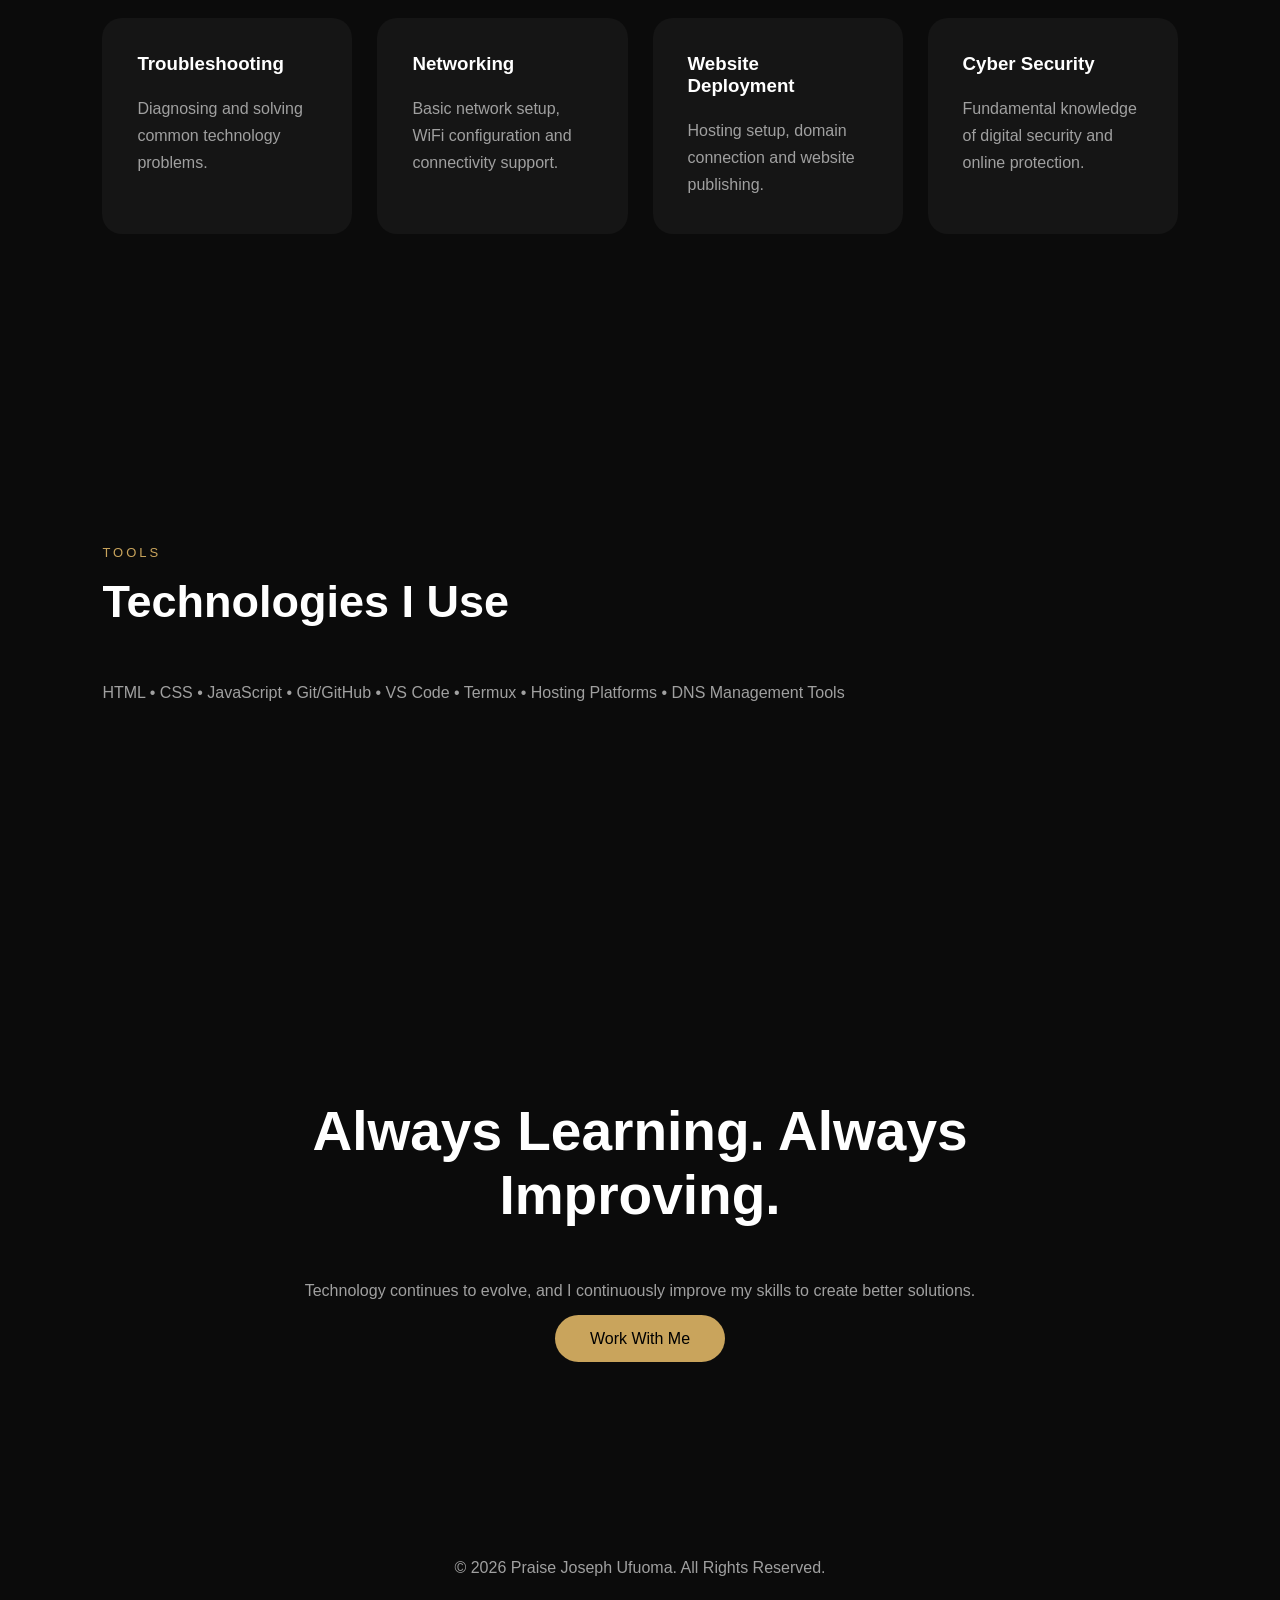
<file: skills.html>
<!DOCTYPE html>
<html lang="en">

<head>

<meta charset="UTF-8">

<meta name="viewport" content="width=device-width, initial-scale=1.0">

<title>Skills | Praise Joseph Ufuoma - Web Developer & IT Support Specialist</title>

<meta name="description" content="Technical skills of Praise Joseph Ufuoma including web development, IT support, networking, and cyber security fundamentals.">

<meta name="author" content="Praise Joseph Ufuoma">

<link rel="stylesheet" href="css/style.css">

<link rel="icon" type="image/png" href="images/favicon.png">

</head>


<body>


<div class="loading-screen">

<div class="loading-content">

<img src="images/logo.png"
alt="Praise Joseph Ufuoma Web Developer Logo"
class="loading-logo">

<p>Loading Experience</p>

<div class="loading-line">
<span></span>
</div>

</div>

</div>





<header class="site-header">


<a href="index.html" class="logo">
PRAISE JOSEPH
</a>


<button class="menu-toggle">

<span></span>
<span></span>
<span></span>

</button>


<nav class="nav-menu">

<a href="index.html">Home</a>

<a href="about.html">About</a>

<a href="services.html">Services</a>

<a href="projects.html">Projects</a>

<a href="skills.html">Skills</a>

<a href="contact.html">Contact</a>

</nav>


</header>








<section class="hero">


<div class="hero-content">


<p class="hero-tag">
MY SKILLS
</p>


<h1>
Technology Skills Built For Real Solutions
</h1>


<p class="hero-text">

A combination of web development, technical support,
and digital problem-solving skills to create reliable
technology solutions.

</p>


</div>


</section>








<section class="skills-preview">


<p class="section-tag">
WEB DEVELOPMENT
</p>


<h2>
Frontend Skills
</h2>



<div class="skill-list">


<div class="skill-item">

<div class="skill-title">
<span>HTML</span>
<span>90%</span>
</div>

<div class="skill-bar">
<div class="skill-progress html"></div>
</div>

</div>




<div class="skill-item">

<div class="skill-title">
<span>CSS</span>
<span>85%</span>
</div>

<div class="skill-bar">
<div class="skill-progress css"></div>
</div>

</div>





<div class="skill-item">

<div class="skill-title">
<span>JavaScript</span>
<span>70%</span>
</div>

<div class="skill-bar">
<div class="skill-progress js"></div>
</div>

</div>



</div>


</section>








<section class="services-full">


<p class="section-tag">
IT SUPPORT
</p>


<h2>
Technical Skills
</h2>



<div class="services-grid">


<div class="service-box">

<h3>
Troubleshooting
</h3>

<p>
Diagnosing and solving common technology problems.
</p>

</div>




<div class="service-box">

<h3>
Networking
</h3>

<p>
Basic network setup, WiFi configuration and connectivity support.
</p>

</div>




<div class="service-box">

<h3>
Website Deployment
</h3>

<p>
Hosting setup, domain connection and website publishing.
</p>

</div>




<div class="service-box">

<h3>
Cyber Security
</h3>

<p>
Fundamental knowledge of digital security and online protection.
</p>

</div>



</div>


</section>







<section class="about-preview">


<div class="about-content">


<p class="section-tag">
TOOLS
</p>


<h2>
Technologies I Use
</h2>


<p>

HTML • CSS • JavaScript • Git/GitHub • VS Code • Termux •
Hosting Platforms • DNS Management Tools

</p>


</div>


</section>








<section class="contact-cta">


<div class="cta-content">


<h2>
Always Learning. Always Improving.
</h2>


<p>

Technology continues to evolve, and I continuously improve
my skills to create better solutions.

</p>


<a href="contact.html" class="btn primary">
Work With Me
</a>


</div>


</section>







<footer>

<div class="copyright">

<p>
© 2026 Praise Joseph Ufuoma. All Rights Reserved.
</p>

</div>

</footer>



<script src="js/script.js"></script>


</body>

</html>
</file>
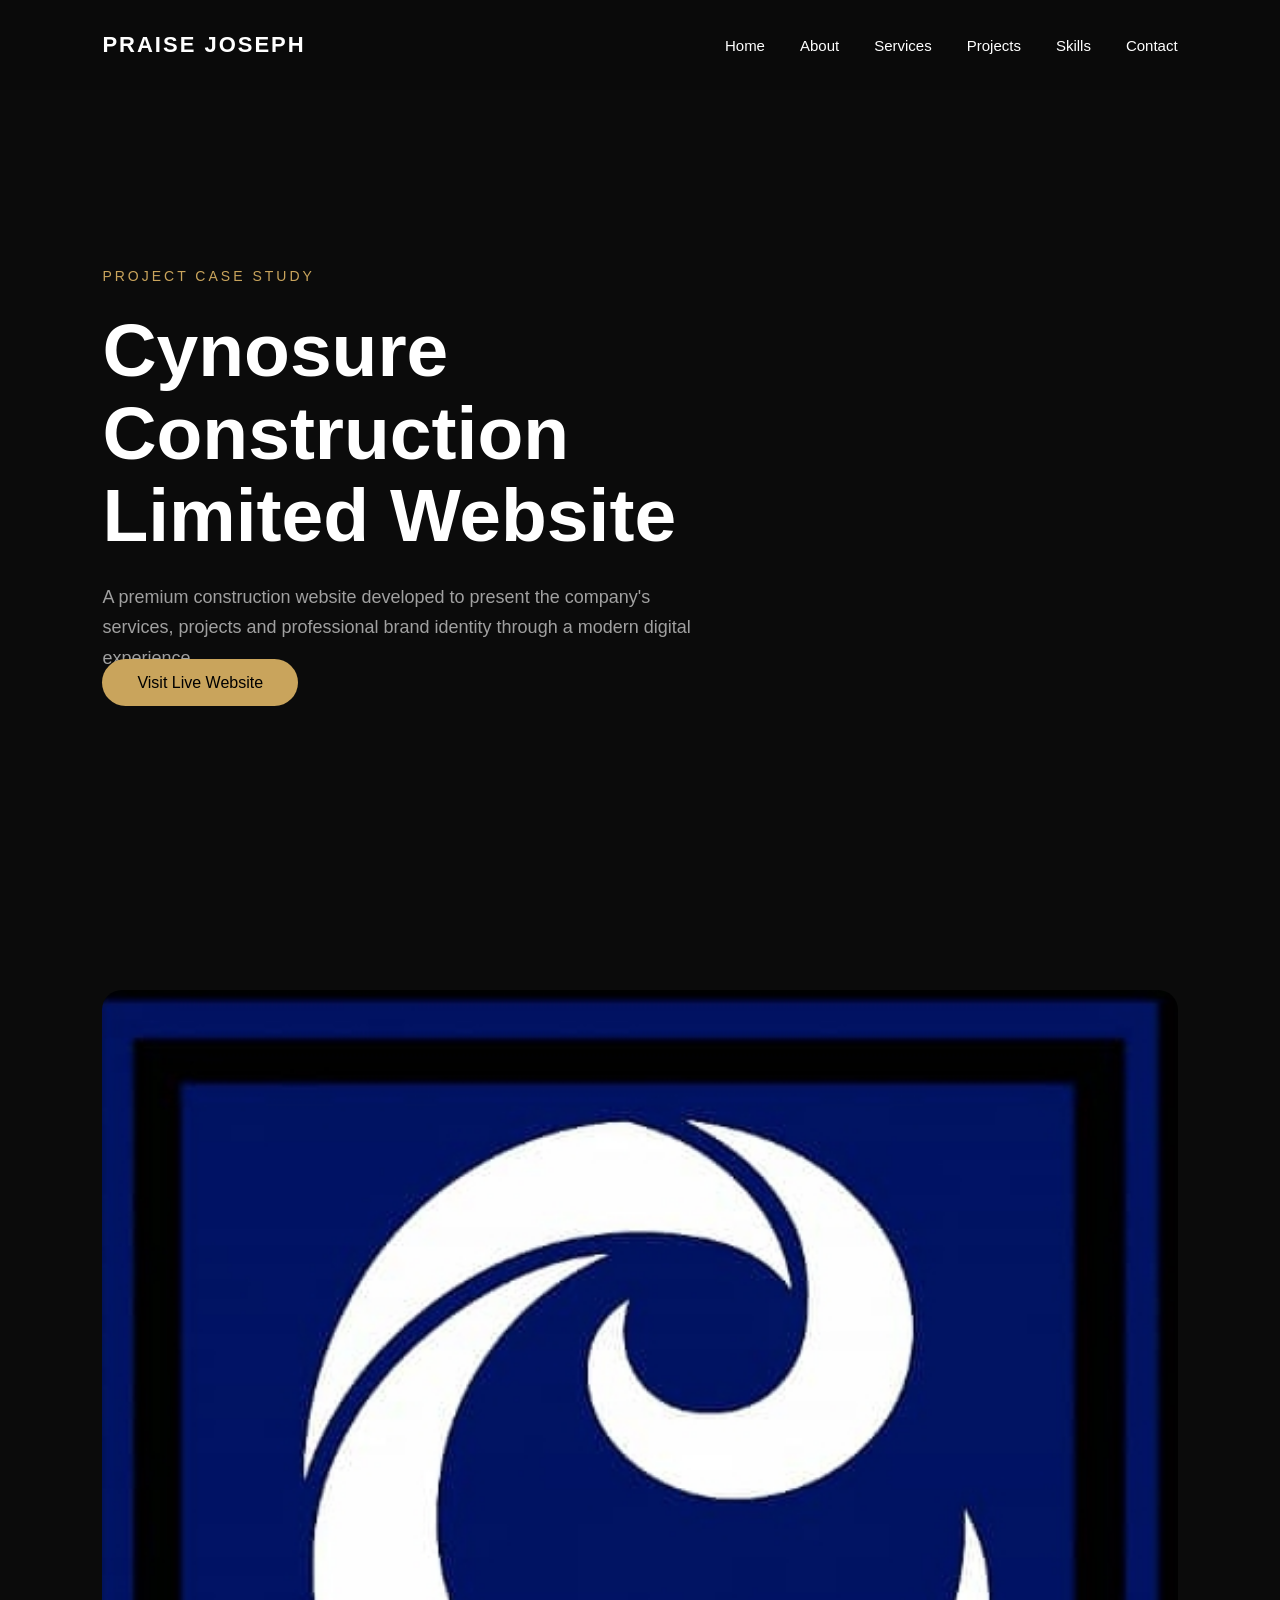
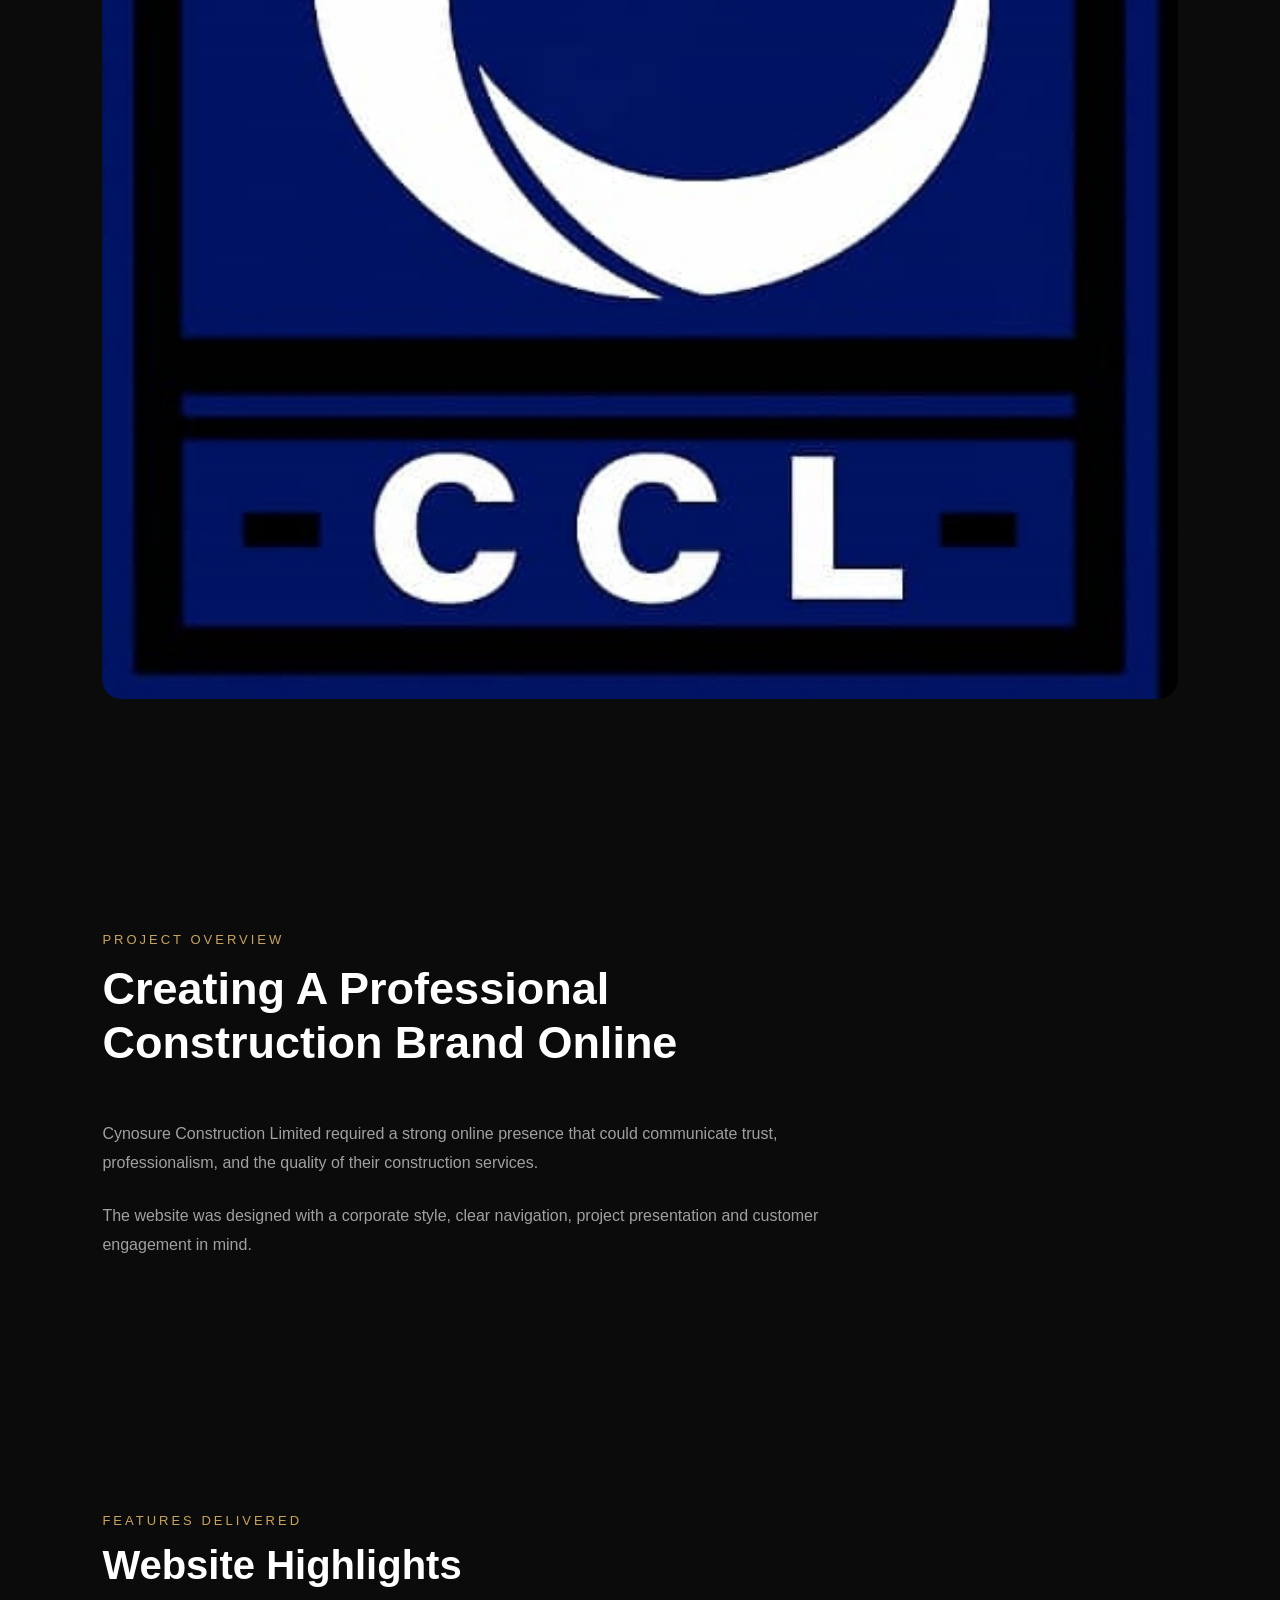
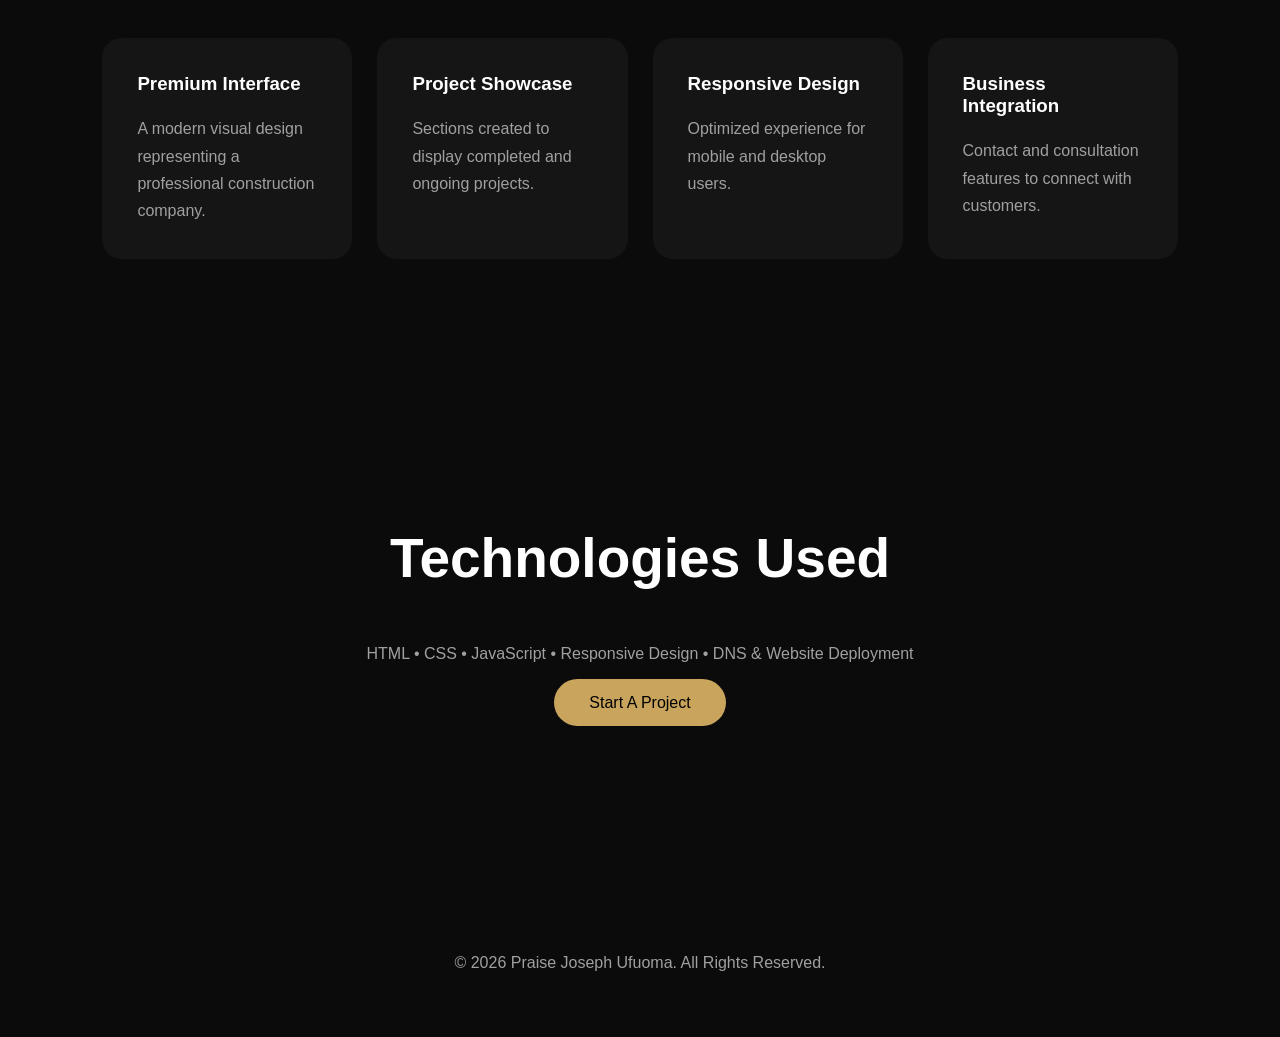
<file: projects/cynosure.html>
<!DOCTYPE html>
<html lang="en">

<head>

<meta charset="UTF-8">

<meta name="viewport" content="width=device-width, initial-scale=1.0">

<title>Cynosure Construction Website Project | Praise Joseph Ufuoma</title>

<meta name="description" content="Cynosure Construction Limited website designed and developed by Praise Joseph Ufuoma, featuring modern construction branding and digital solutions.">

<meta name="author" content="Praise Joseph Ufuoma">

<link rel="stylesheet" href="../css/style.css">

<link rel="icon" type="image/png" href="../images/favicon.png">

</head>


<body>


<div class="loading-screen">

<div class="loading-content">

<img src="../images/logo.png"
alt="Praise Joseph Ufuoma Web Developer Logo"
class="loading-logo">

<p>Loading Experience</p>

<div class="loading-line">
<span></span>
</div>

</div>

</div>





<header class="site-header">


<a href="../index.html" class="logo">
PRAISE JOSEPH
</a>


<button class="menu-toggle">

<span></span>
<span></span>
<span></span>

</button>



<nav class="nav-menu">

<a href="../index.html">Home</a>

<a href="../about.html">About</a>

<a href="../services.html">Services</a>

<a href="../projects.html">Projects</a>

<a href="../skills.html">Skills</a>

<a href="../contact.html">Contact</a>

</nav>


</header>







<section class="hero">


<div class="hero-content">


<p class="hero-tag">
PROJECT CASE STUDY
</p>


<h1>
Cynosure Construction Limited Website
</h1>


<p class="hero-text">

A premium construction website developed to present
the company's services, projects and professional brand identity
through a modern digital experience.

</p>



<a href="https://cynosureconstructions.com"
target="_blank"
class="btn primary">

Visit Live Website

</a>


</div>


</section>







<section>


<img 
src="../images/cynosure-construction-website.jpg"
alt="Cynosure Construction Limited website designed by Praise Joseph Ufuoma"
loading="lazy"
style="width:100%;border-radius:20px;">


</section>







<section class="about-preview">


<div class="about-content">


<p class="section-tag">
PROJECT OVERVIEW
</p>


<h2>
Creating A Professional Construction Brand Online
</h2>


<p>

Cynosure Construction Limited required a strong online
presence that could communicate trust, professionalism,
and the quality of their construction services.

</p>


<p>

The website was designed with a corporate style,
clear navigation, project presentation and customer
engagement in mind.

</p>


</div>


</section>








<section class="services-full">


<p class="section-tag">
FEATURES DELIVERED
</p>


<h2>
Website Highlights
</h2>



<div class="services-grid">



<div class="service-box">

<h3>
Premium Interface
</h3>

<p>
A modern visual design representing a professional construction company.
</p>

</div>




<div class="service-box">

<h3>
Project Showcase
</h3>

<p>
Sections created to display completed and ongoing projects.
</p>

</div>




<div class="service-box">

<h3>
Responsive Design
</h3>

<p>
Optimized experience for mobile and desktop users.
</p>

</div>




<div class="service-box">

<h3>
Business Integration
</h3>

<p>
Contact and consultation features to connect with customers.
</p>

</div>



</div>


</section>







<section class="contact-cta">


<div class="cta-content">


<h2>
Technologies Used
</h2>


<p>

HTML • CSS • JavaScript • Responsive Design • DNS & Website Deployment

</p>


<a href="../contact.html" class="btn primary">
Start A Project
</a>


</div>


</section>







<footer>

<div class="copyright">

<p>
© 2026 Praise Joseph Ufuoma. All Rights Reserved.
</p>

</div>

</footer>





<script src="../js/script.js"></script>


</body>

</html>
</file>
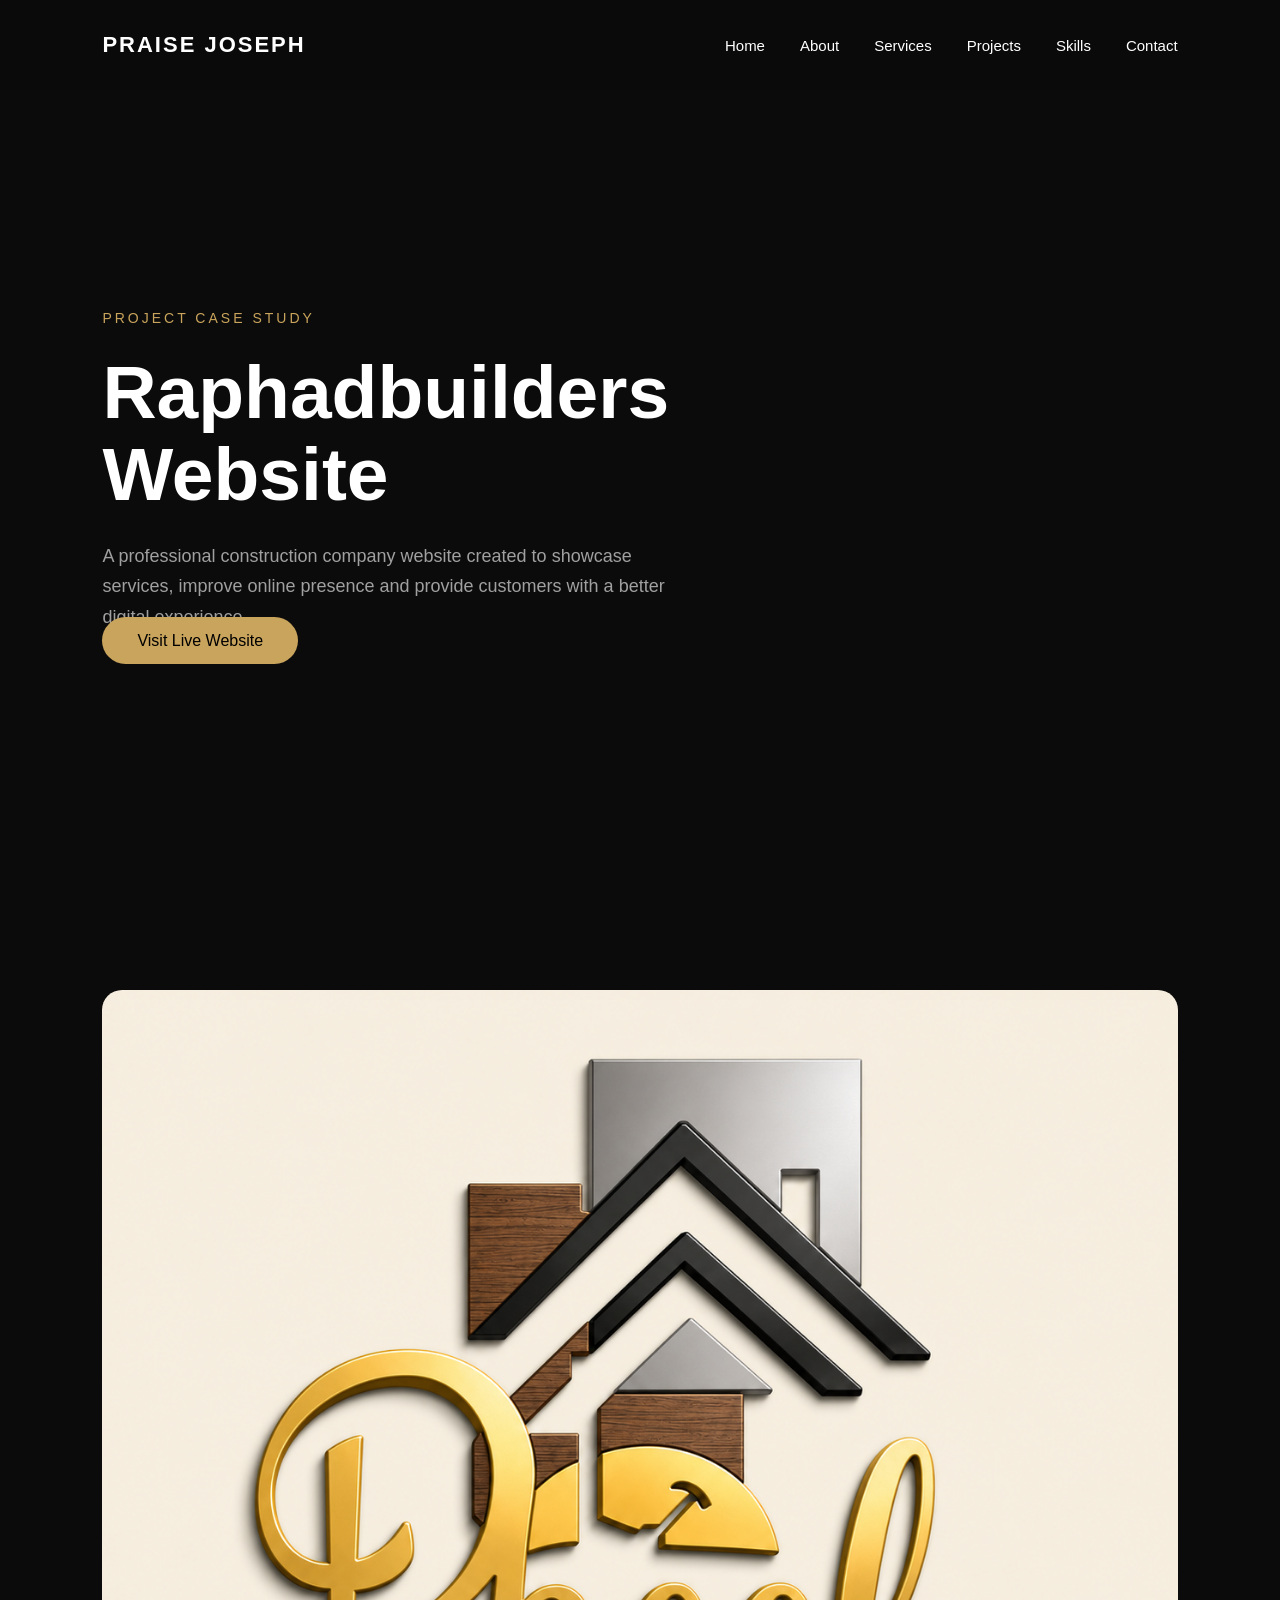
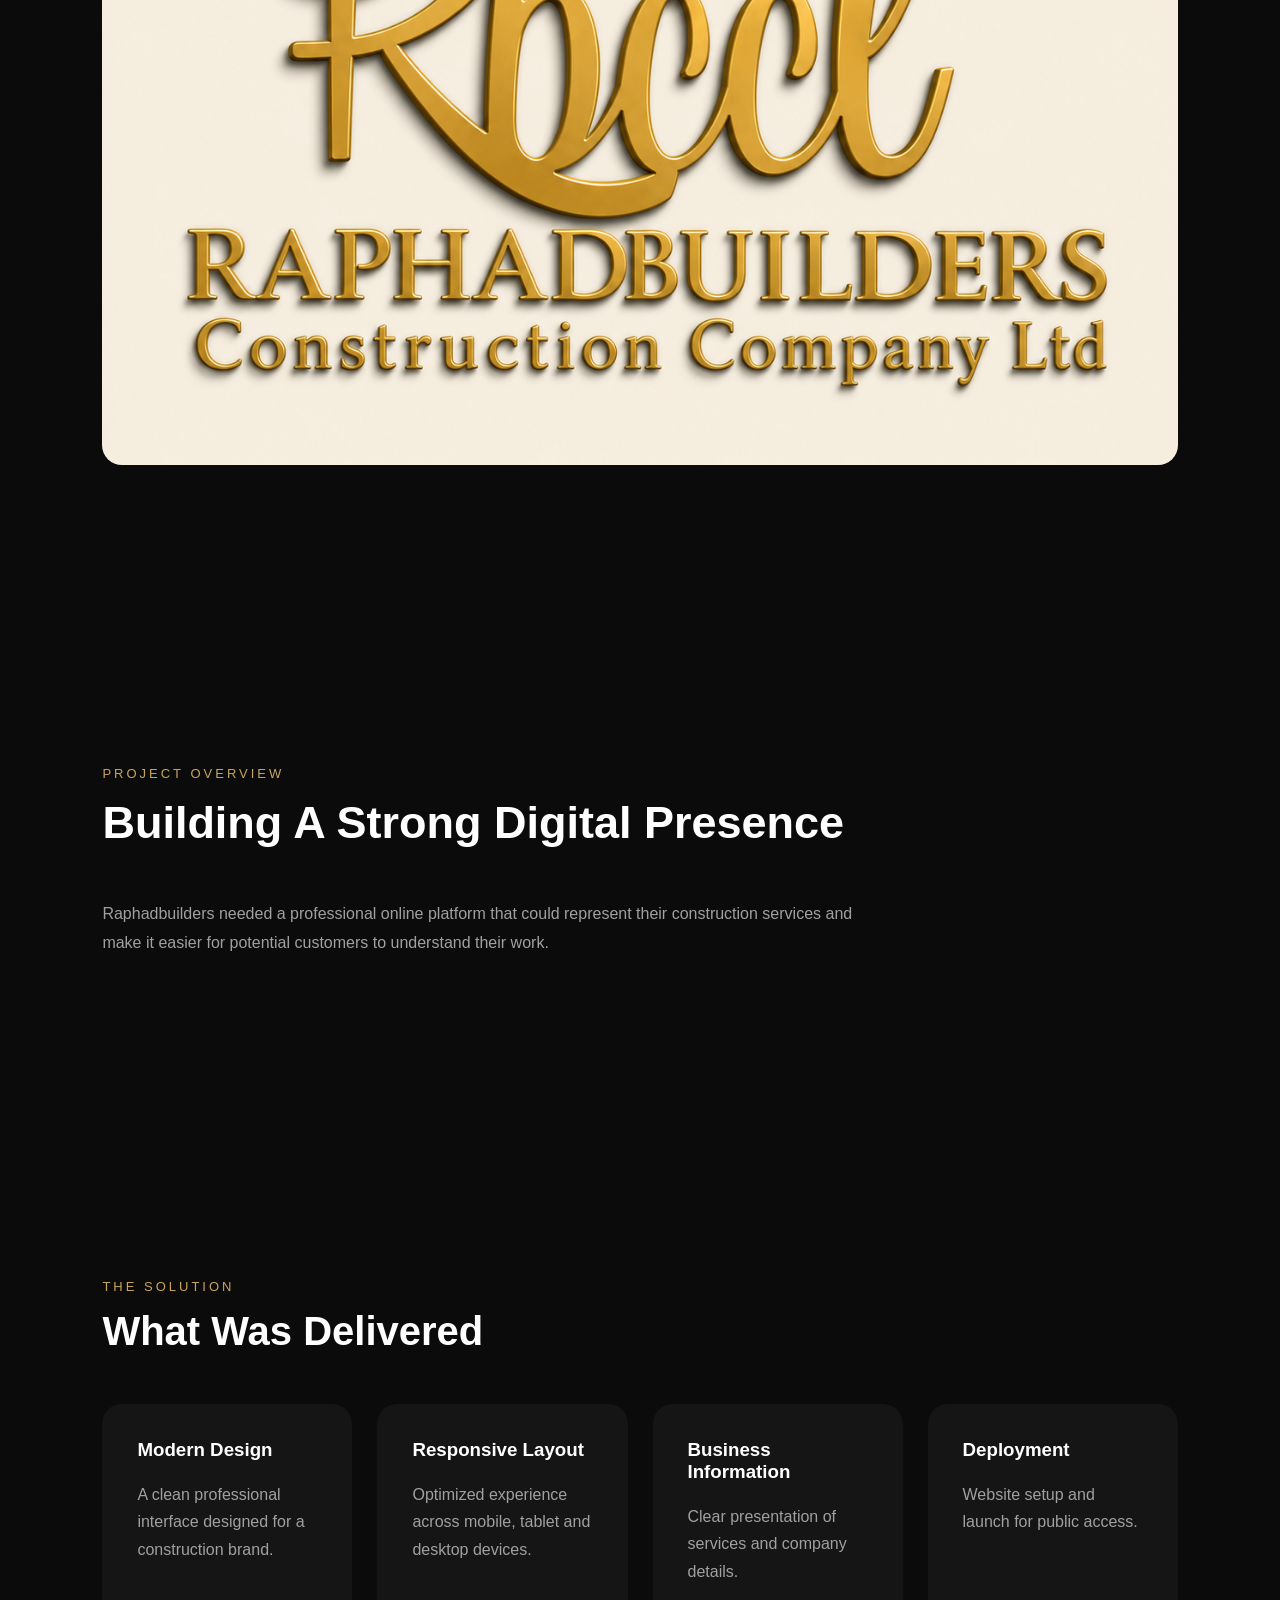
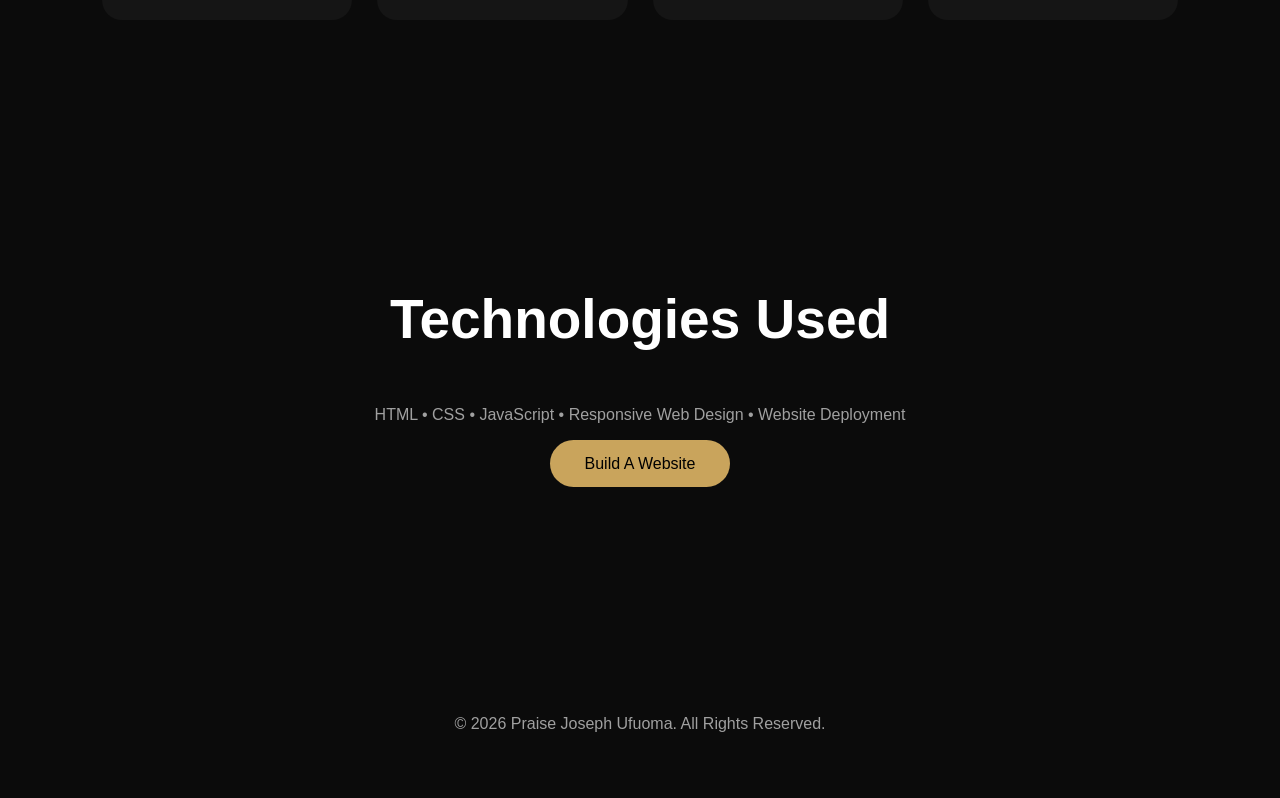
<file: projects/raphadbuilders.html>
<!DOCTYPE html>
<html lang="en">

<head>

<meta charset="UTF-8">

<meta name="viewport" content="width=device-width, initial-scale=1.0">

<title>Raphadbuilders Website Project | Praise Joseph Ufuoma</title>

<meta name="description" content="Raphadbuilders construction company website designed and developed by Praise Joseph Ufuoma.">

<meta name="author" content="Praise Joseph Ufuoma">

<link rel="stylesheet" href="../css/style.css">

<link rel="icon" type="image/png" href="../images/favicon.png">

</head>


<body>


<!-- LOADING SCREEN -->

<div class="loading-screen">

<div class="loading-content">

<img src="../images/logo.png"
alt="Praise Joseph Ufuoma Web Developer Logo"
class="loading-logo">

<p>Loading Experience</p>

<div class="loading-line">
<span></span>
</div>

</div>

</div>





<!-- HEADER -->

<header class="site-header">


<a href="../index.html" class="logo">
PRAISE JOSEPH
</a>


<button class="menu-toggle">

<span></span>
<span></span>
<span></span>

</button>



<nav class="nav-menu">

<a href="../index.html">Home</a>

<a href="../about.html">About</a>

<a href="../services.html">Services</a>

<a href="../projects.html">Projects</a>

<a href="../skills.html">Skills</a>

<a href="../contact.html">Contact</a>

</nav>


</header>








<!-- PROJECT HERO -->


<section class="hero">


<div class="hero-content">


<p class="hero-tag">
PROJECT CASE STUDY
</p>


<h1>
Raphadbuilders Website
</h1>


<p class="hero-text">

A professional construction company website created to
showcase services, improve online presence and provide
customers with a better digital experience.

</p>



<a href="https://raphadbuilders.com"
target="_blank"
class="btn primary">

Visit Live Website

</a>


</div>


</section>









<!-- PROJECT IMAGE -->


<section>


<img 
src="../images/raphadbuilders-construction-website.jpg"
alt="Raphadbuilders construction company website designed by Praise Joseph Ufuoma"
loading="lazy"
style="width:100%;border-radius:20px;">


</section>








<!-- DETAILS -->


<section class="about-preview">


<div class="about-content">


<p class="section-tag">
PROJECT OVERVIEW
</p>


<h2>
Building A Strong Digital Presence
</h2>


<p>

Raphadbuilders needed a professional online platform
that could represent their construction services and make
it easier for potential customers to understand their work.

</p>


</div>


</section>








<section class="services-full">


<p class="section-tag">
THE SOLUTION
</p>


<h2>
What Was Delivered
</h2>



<div class="services-grid">


<div class="service-box">

<h3>
Modern Design
</h3>

<p>
A clean professional interface designed for a construction brand.
</p>

</div>



<div class="service-box">

<h3>
Responsive Layout
</h3>

<p>
Optimized experience across mobile, tablet and desktop devices.
</p>

</div>




<div class="service-box">

<h3>
Business Information
</h3>

<p>
Clear presentation of services and company details.
</p>

</div>



<div class="service-box">

<h3>
Deployment
</h3>

<p>
Website setup and launch for public access.
</p>

</div>


</div>


</section>








<section class="contact-cta">


<div class="cta-content">


<h2>
Technologies Used
</h2>


<p>

HTML • CSS • JavaScript • Responsive Web Design • Website Deployment

</p>


<a href="../contact.html" class="btn primary">
Build A Website
</a>


</div>


</section>








<footer>

<div class="copyright">

<p>
© 2026 Praise Joseph Ufuoma. All Rights Reserved.
</p>

</div>

</footer>




<script src="../js/script.js"></script>


</body>

</html>
</file>
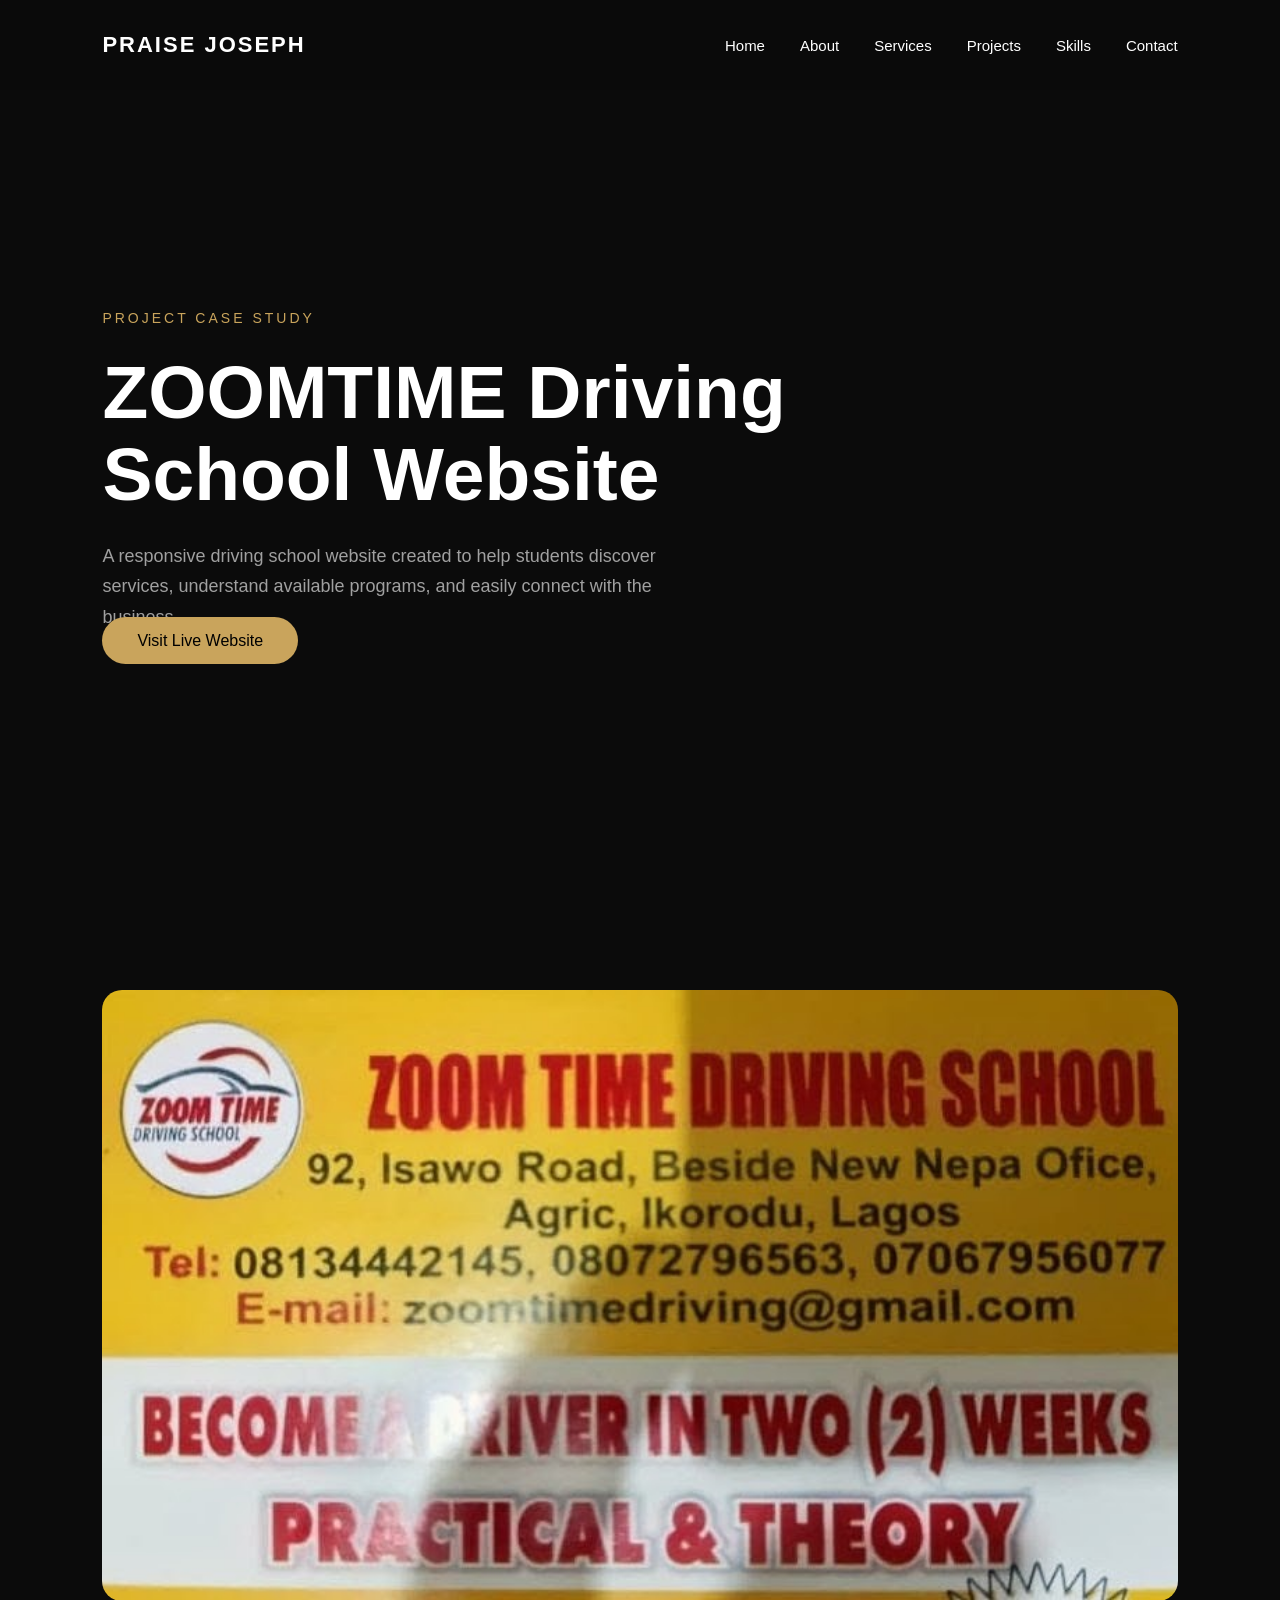
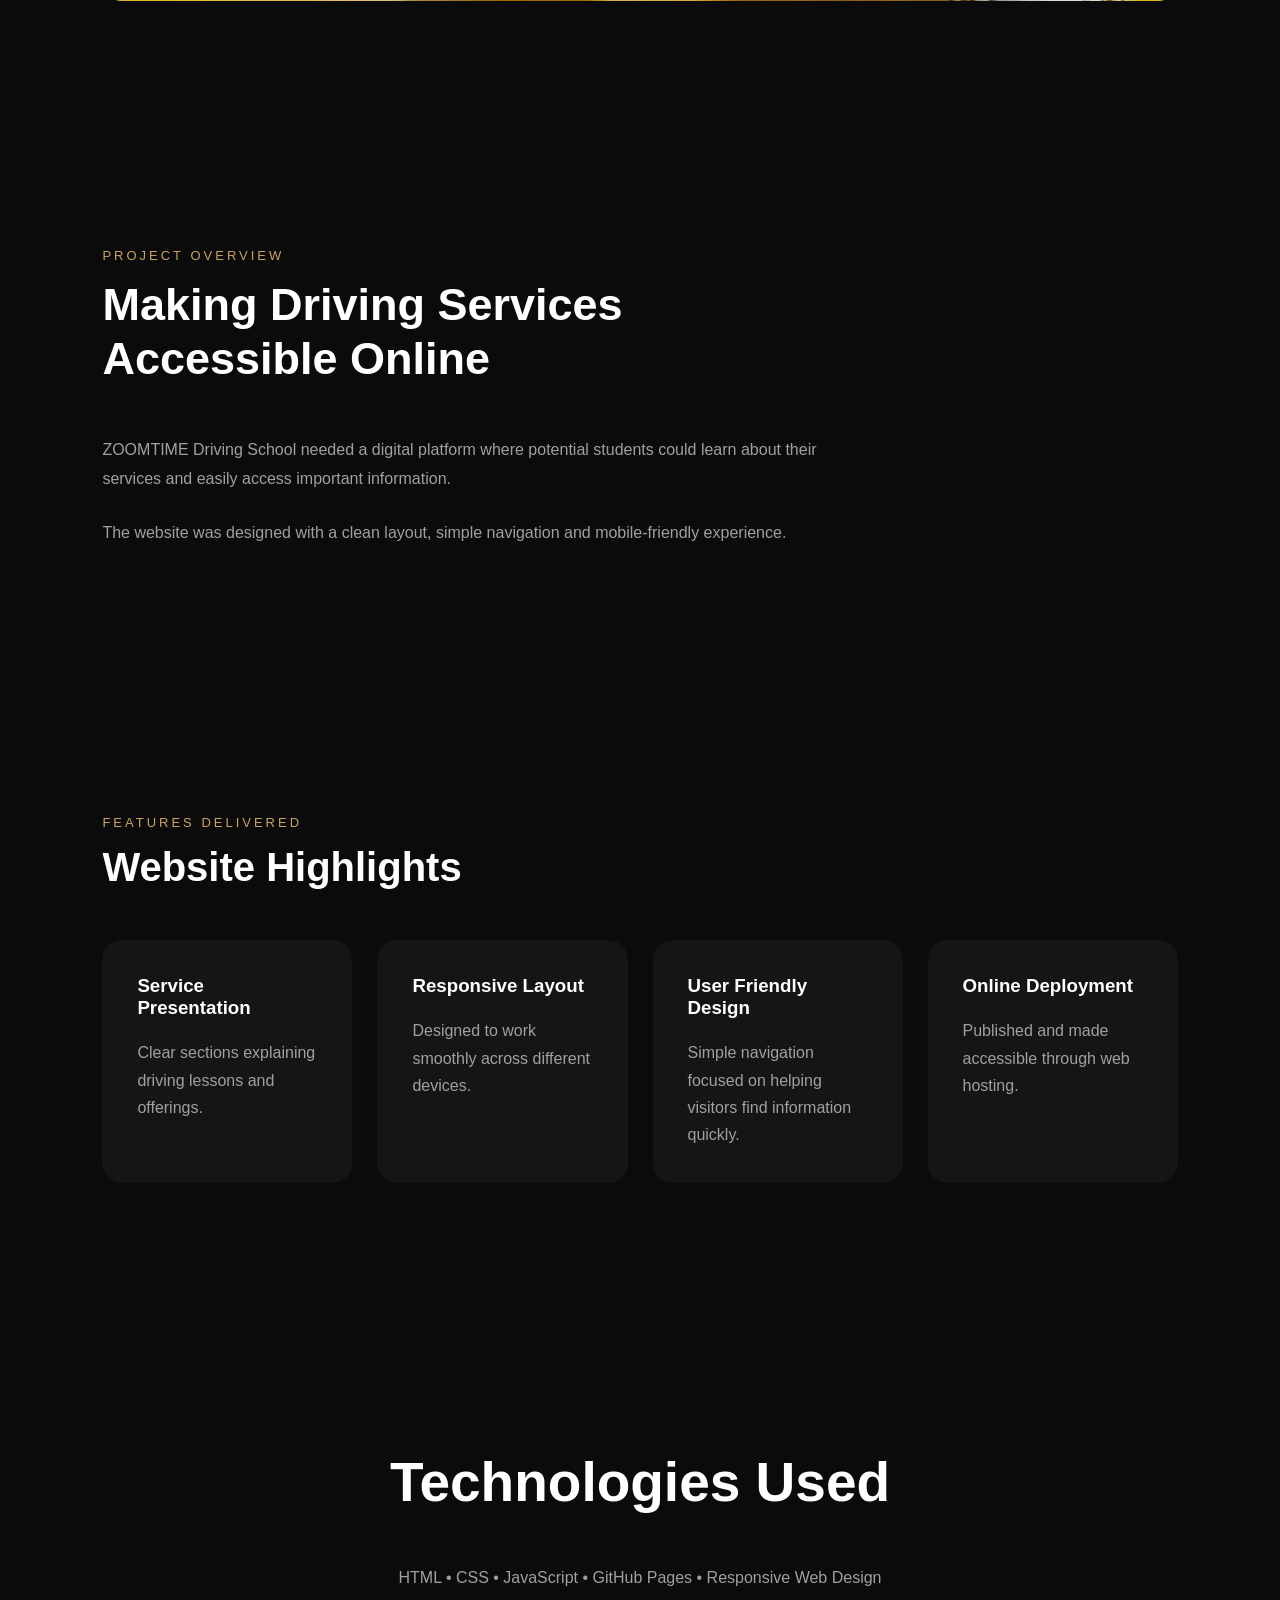
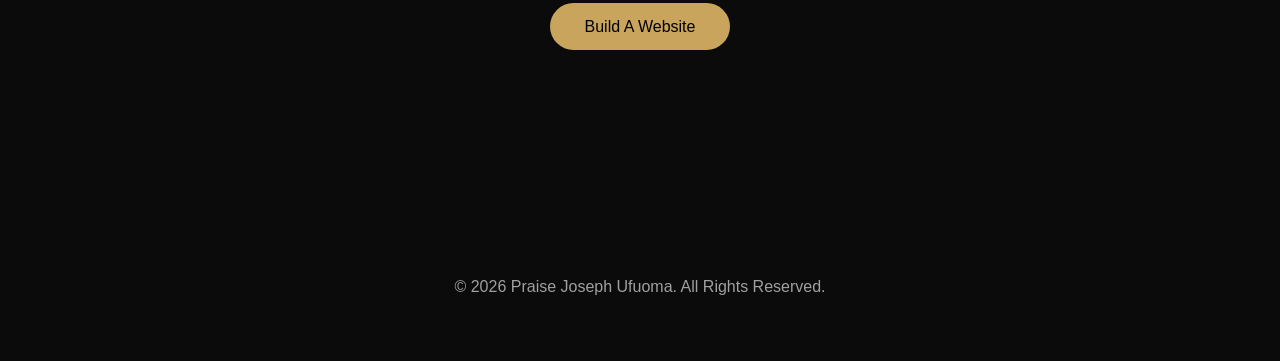
<file: projects/zoomtime.html>
<!DOCTYPE html>
<html lang="en">

<head>

<meta charset="UTF-8">

<meta name="viewport" content="width=device-width, initial-scale=1.0">

<title>ZOOMTIME Driving School Website Project | Praise Joseph Ufuoma</title>

<meta name="description" content="ZOOMTIME Driving School website designed and developed by Praise Joseph Ufuoma, featuring a responsive design and business-focused digital solution.">

<meta name="author" content="Praise Joseph Ufuoma">

<link rel="stylesheet" href="../css/style.css">

<link rel="icon" type="image/png" href="../images/favicon.png">

</head>


<body>


<div class="loading-screen">

<div class="loading-content">

<img src="../images/logo.png"
alt="Praise Joseph Ufuoma Web Developer Logo"
class="loading-logo">

<p>Loading Experience</p>

<div class="loading-line">
<span></span>
</div>

</div>

</div>





<header class="site-header">


<a href="../index.html" class="logo">
PRAISE JOSEPH
</a>


<button class="menu-toggle">

<span></span>
<span></span>
<span></span>

</button>



<nav class="nav-menu">

<a href="../index.html">Home</a>

<a href="../about.html">About</a>

<a href="../services.html">Services</a>

<a href="../projects.html">Projects</a>

<a href="../skills.html">Skills</a>

<a href="../contact.html">Contact</a>

</nav>


</header>







<section class="hero">


<div class="hero-content">


<p class="hero-tag">
PROJECT CASE STUDY
</p>


<h1>
ZOOMTIME Driving School Website
</h1>


<p class="hero-text">

A responsive driving school website created to help
students discover services, understand available programs,
and easily connect with the business.

</p>



<a href="https://zoomtim-com.github.io/zoomtime.drivingschool/"
target="_blank"
class="btn primary">

Visit Live Website

</a>


</div>


</section>







<section>


<img 
src="../images/zoomtime-driving-school-website.jpg"
alt="ZOOMTIME Driving School website designed by Praise Joseph Ufuoma"
loading="lazy"
style="width:100%;border-radius:20px;">


</section>







<section class="about-preview">


<div class="about-content">


<p class="section-tag">
PROJECT OVERVIEW
</p>


<h2>
Making Driving Services Accessible Online
</h2>


<p>

ZOOMTIME Driving School needed a digital platform
where potential students could learn about their services
and easily access important information.

</p>


<p>

The website was designed with a clean layout,
simple navigation and mobile-friendly experience.

</p>


</div>


</section>







<section class="services-full">


<p class="section-tag">
FEATURES DELIVERED
</p>


<h2>
Website Highlights
</h2>



<div class="services-grid">



<div class="service-box">

<h3>
Service Presentation
</h3>

<p>
Clear sections explaining driving lessons and offerings.
</p>

</div>




<div class="service-box">

<h3>
Responsive Layout
</h3>

<p>
Designed to work smoothly across different devices.
</p>

</div>




<div class="service-box">

<h3>
User Friendly Design
</h3>

<p>
Simple navigation focused on helping visitors find information quickly.
</p>

</div>




<div class="service-box">

<h3>
Online Deployment
</h3>

<p>
Published and made accessible through web hosting.
</p>

</div>



</div>


</section>







<section class="contact-cta">


<div class="cta-content">


<h2>
Technologies Used
</h2>


<p>

HTML • CSS • JavaScript • GitHub Pages • Responsive Web Design

</p>


<a href="../contact.html" class="btn primary">
Build A Website
</a>


</div>


</section>







<footer>

<div class="copyright">

<p>
© 2026 Praise Joseph Ufuoma. All Rights Reserved.
</p>

</div>

</footer>





<script src="../js/script.js"></script>


</body>

</html>
</file>
<file: css/style.css>
/* =====================================================
   PRAISE JOSEPH UFUOMA PORTFOLIO
   MAIN STYLES
===================================================== */


:root {

    --black: #0b0b0b;
    --dark: #111111;
    --gold: #c9a45c;
    --gold-light: #e2c98a;
    --white: #ffffff;
    --grey: #a0a0a0;

}



/* RESET */

* {

    margin: 0;
    padding: 0;
    box-sizing: border-box;

}


html {

    scroll-behavior: smooth;

}


body {

    background: var(--black);
    color: var(--white);
    font-family: Arial, Helvetica, sans-serif;
    overflow-x: hidden;

}



a {

    text-decoration: none;
    color: inherit;

}





/* =====================================================
   LOADING SCREEN
===================================================== */


.loading-screen {

    position: fixed;
    inset: 0;
    background: #ffffff;
    z-index: 9999;

    display: flex;
    justify-content: center;
    align-items: center;

    animation: hideLoader 1s ease 1.5s forwards;

}



.loading-content {

    text-align: center;

}



.loading-logo {

    width: 90px;
    height: 90px;
    object-fit: contain;

}



.loading-content p {

    margin-top: 20px;
    color: #111;
    letter-spacing: 3px;
    font-size: 12px;

}




.loading-line {

    width: 130px;
    height: 2px;
    background: #ddd;
    margin: 20px auto;
    overflow: hidden;

}



.loading-line span {

    display:block;
    height:100%;
    width:40%;
    background:var(--gold);

    animation: loadingLine 1s infinite;

}




@keyframes loadingLine {


from {

transform:translateX(-150%);

}


to {

transform:translateX(350%);

}


}




@keyframes hideLoader {


to {

opacity:0;
visibility:hidden;

}


}





/* =====================================================
   HEADER
===================================================== */


.site-header {

    position: fixed;
    top:0;
    left:0;

    width:100%;

    height:90px;

    display:flex;
    align-items:center;
    justify-content:space-between;

    padding:0 8%;

    background:rgba(11,11,11,.85);

    backdrop-filter:blur(15px);

    z-index:1000;


}





.logo {

    font-size:22px;
    font-weight:bold;
    letter-spacing:2px;

    color:white;

}





.nav-menu {

    display:flex;
    gap:35px;

}



.nav-menu a {

    color:white;
    font-size:15px;

    transition:.3s;

}



.nav-menu a:hover {

    color:var(--gold);

}





.menu-toggle {

    display:none;

    background:none;
    border:none;

}



.menu-toggle span {

    display:block;

    width:28px;
    height:2px;

    background:white;

    margin:6px;

}





/* =====================================================
   HERO
===================================================== */


.hero {

    min-height:100vh;

    display:flex;
    align-items:center;

    padding:140px 8% 80px;

}



.hero-content {

    max-width:750px;

}



.hero-tag {

    color:var(--gold);

    letter-spacing:3px;

    font-size:14px;

    margin-bottom:25px;

}



.hero h1 {

    font-size:clamp(40px,6vw,75px);

    line-height:1.1;

    margin-bottom:25px;

}




.hero-text {

    color:var(--grey);

    font-size:18px;

    line-height:1.7;

    max-width:600px;

}




.hero-buttons {

    display:flex;

    gap:20px;

    margin-top:40px;

}



.btn {

    padding:15px 35px;

    border-radius:50px;

}



.primary {

    background:var(--gold);

    color:#000;

}



.secondary {

    border:1px solid var(--gold);

    color:white;

}





/* =====================================================
   SECTIONS
===================================================== */


section {

    padding:90px 8%;

}



section h2 {

    font-size:40px;

    margin-bottom:50px;

}





.service-grid,
.project-grid {

    display:grid;

    grid-template-columns:repeat(3,1fr);

    gap:30px;

}




.service-card,
.project-card {

    background:#151515;

    padding:30px;

    border-radius:20px;

    transition:.4s;

}



.service-card:hover,
.project-card:hover {

    transform:translateY(-10px);

}





.project-card img {

    width:100%;
    height:250px;

    object-fit:cover;

    border-radius:15px;

}





.project-card h3 {

    margin-top:20px;

}




footer {

    text-align:center;

    padding:40px;

    color:var(--grey);

}





/* =====================================================
   MOBILE
===================================================== */


@media(max-width:768px){


.nav-menu {

    position:fixed;

    top:90px;
    right:-100%;

    width:80%;

    height:calc(100vh - 90px);

    background:#111;

    flex-direction:column;

    padding:40px;

    transition:.4s;


}



.nav-menu.active {

    right:0;

}



.menu-toggle {

    display:block;

}



.service-grid,
.project-grid {

    grid-template-columns:1fr;

}



.hero {

    padding-top:130px;

}



}

/* =====================================================
   EXTRA HOMEPAGE SECTIONS
===================================================== */


/* SECTION TAG */

.section-tag {

    color: var(--gold);
    letter-spacing: 3px;
    font-size: 13px;
    margin-bottom: 15px;
    text-transform: uppercase;

}




/* ================================
   STATS
================================ */


.stats-grid {

    display:grid;
    grid-template-columns:repeat(4,1fr);
    gap:25px;

}


.stat-card {

    background:#151515;
    padding:40px 25px;
    text-align:center;
    border-radius:20px;
    border:1px solid rgba(201,164,92,.15);

}


.stat-card h2 {

    color:var(--gold);
    font-size:45px;
    margin-bottom:10px;

}


.stat-card p {

    color:var(--grey);

}





/* ================================
   ABOUT PREVIEW
================================ */


.about-preview {

    min-height:70vh;
    display:flex;
    align-items:center;

}


.about-content {

    max-width:750px;

}


.about-content h2 {

    font-size:45px;
    line-height:1.2;

}


.about-content p:not(.section-tag) {

    color:var(--grey);
    line-height:1.8;
    margin:25px 0;

}






/* ================================
   PROCESS
================================ */


.process-grid {

    display:grid;
    grid-template-columns:repeat(5,1fr);
    gap:20px;

}


.process-card {

    background:#151515;
    padding:35px 20px;
    border-radius:20px;

}


.process-card span {

    color:var(--gold);
    font-size:30px;
    font-weight:bold;

}


.process-card h3 {

    margin:20px 0;

}


.process-card p {

    color:var(--grey);
    line-height:1.6;

}





/* ================================
   SERVICES
================================ */


.services-grid {

    display:grid;
    grid-template-columns:repeat(4,1fr);
    gap:25px;

}


.service-box {

    background:#151515;
    padding:35px;
    border-radius:20px;

}


.service-box h3 {

    margin-bottom:20px;
    color:white;

}


.service-box p {

    color:var(--grey);
    line-height:1.7;

}





/* ================================
   SKILLS
================================ */


.skill-list {

    max-width:700px;

}


.skill-item {

    margin-bottom:30px;

}


.skill-title {

    display:flex;
    justify-content:space-between;
    margin-bottom:10px;

}


.skill-title span:last-child {

    color:var(--gold);

}


.skill-bar {

    height:8px;
    background:#222;
    border-radius:20px;
    overflow:hidden;

}


.skill-progress {

    height:100%;
    background:var(--gold);

}


.skill-progress.html {

    width:90%;

}


.skill-progress.css {

    width:85%;

}


.skill-progress.js {

    width:70%;

}


.skill-progress.it {

    width:75%;

}





/* ================================
   WHY SECTION
================================ */


.why-grid {

    display:grid;
    grid-template-columns:repeat(3,1fr);
    gap:25px;

}


.why-card {

    background:#151515;
    padding:35px;
    border-radius:20px;

}


.why-card p {

    color:var(--grey);
    margin-top:15px;
    line-height:1.6;

}





/* ================================
   CONTACT CTA
================================ */


.contact-cta {

    text-align:center;

    min-height:60vh;

    display:flex;
    align-items:center;
    justify-content:center;

}


.cta-content {

    max-width:700px;

}


.cta-content h2 {

    font-size:55px;

}


.cta-content p:not(.section-tag) {

    color:var(--grey);
    line-height:1.8;
    margin:25px 0;

}





/* ================================
   FOOTER
================================ */


.footer-content {

    display:flex;
    justify-content:space-between;
    gap:30px;
    padding:50px 8%;
    border-top:1px solid #222;

}


.footer-links {

    display:flex;
    gap:25px;

}


.footer-links a:hover {

    color:var(--gold);

}


.footer-contact p {

    color:var(--grey);

}


.copyright {

    text-align:center;
    padding:25px;
    color:var(--grey);

}





/* ================================
   RESPONSIVE
================================ */


@media(max-width:900px){


.stats-grid {

grid-template-columns:repeat(2,1fr);

}


.process-grid {

grid-template-columns:1fr;

}


.services-grid {

grid-template-columns:1fr;

}


.why-grid {

grid-template-columns:1fr;

}


.footer-content {

flex-direction:column;

}


}


@media(max-width:600px){


.stats-grid {

grid-template-columns:1fr;

}


.about-content h2,
.cta-content h2 {

font-size:35px;

}


}
</file>
